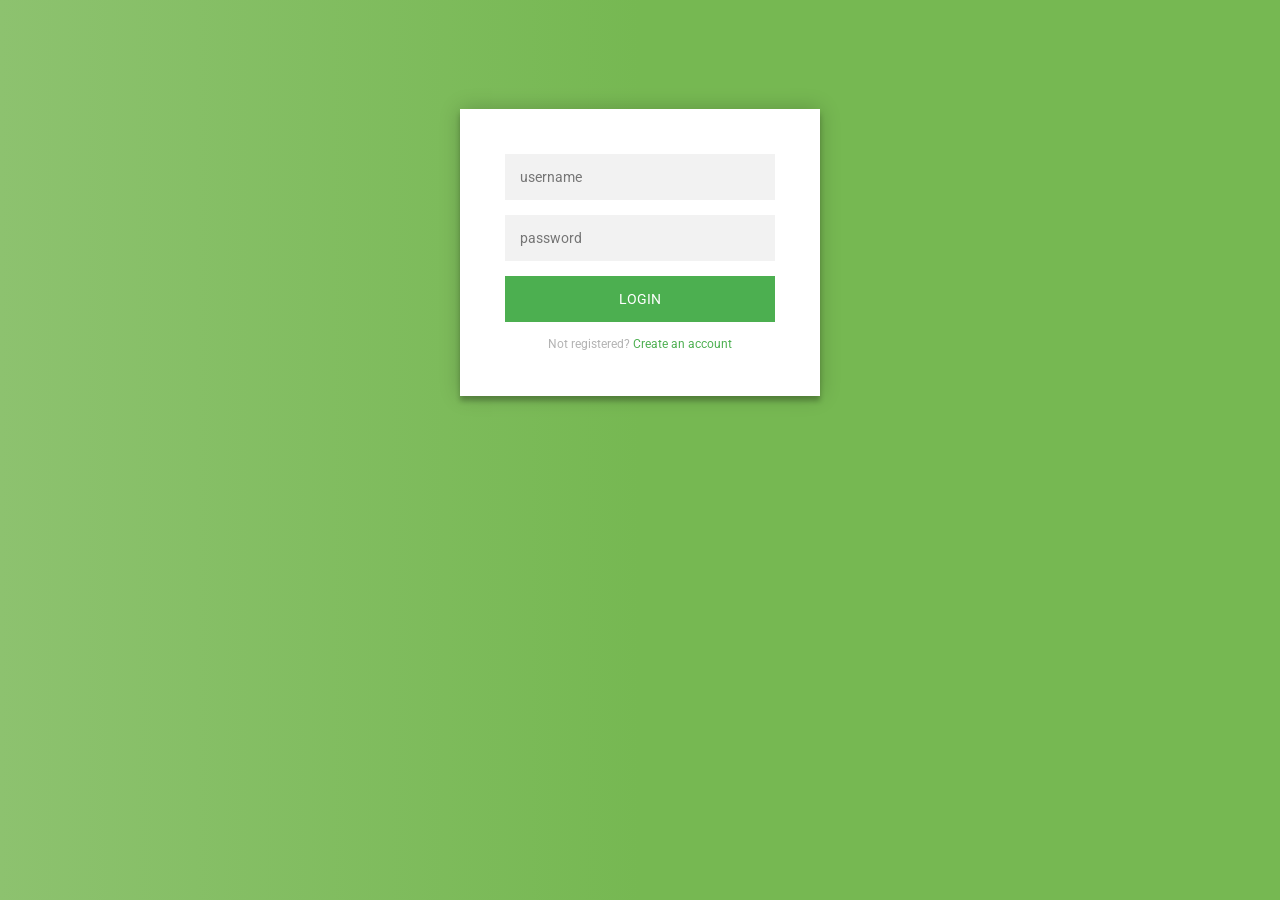
<file: home.html>
<!DOCTYPE html>
<html lang="en">
<head>
    <meta charset="UTF-8">
    <meta http-equiv="X-UA-Compatible" content="IE=edge">
    <meta name="viewport" content="width=device-width, initial-scale=1.0">
    <title>Document</title>
    <link rel="stylesheet" href="./style.css">
</head>
<body>
    <div class="login-page">
        <div class="form">
          <form class="register-form">
            <input type="text" placeholder="name"/>
            <input type="password" placeholder="password"/>
            <input type="text" placeholder="email address"/>
            <button>create</button>
            <p class="message">Already registered? <a href="#">Sign In</a></p>
          </form>
          <form class="login-form">
            <input type="text" placeholder="username"/>
            <input type="password" placeholder="password"/>
            <button formaction="./EstateAgency/index.html">login</button>
            <p class="message">Not registered? <a href="#">Create an account</a></p>
          </form>
        </div>
      </div>
      <script src="./index.js"></script>
</body>
</html>
</file>
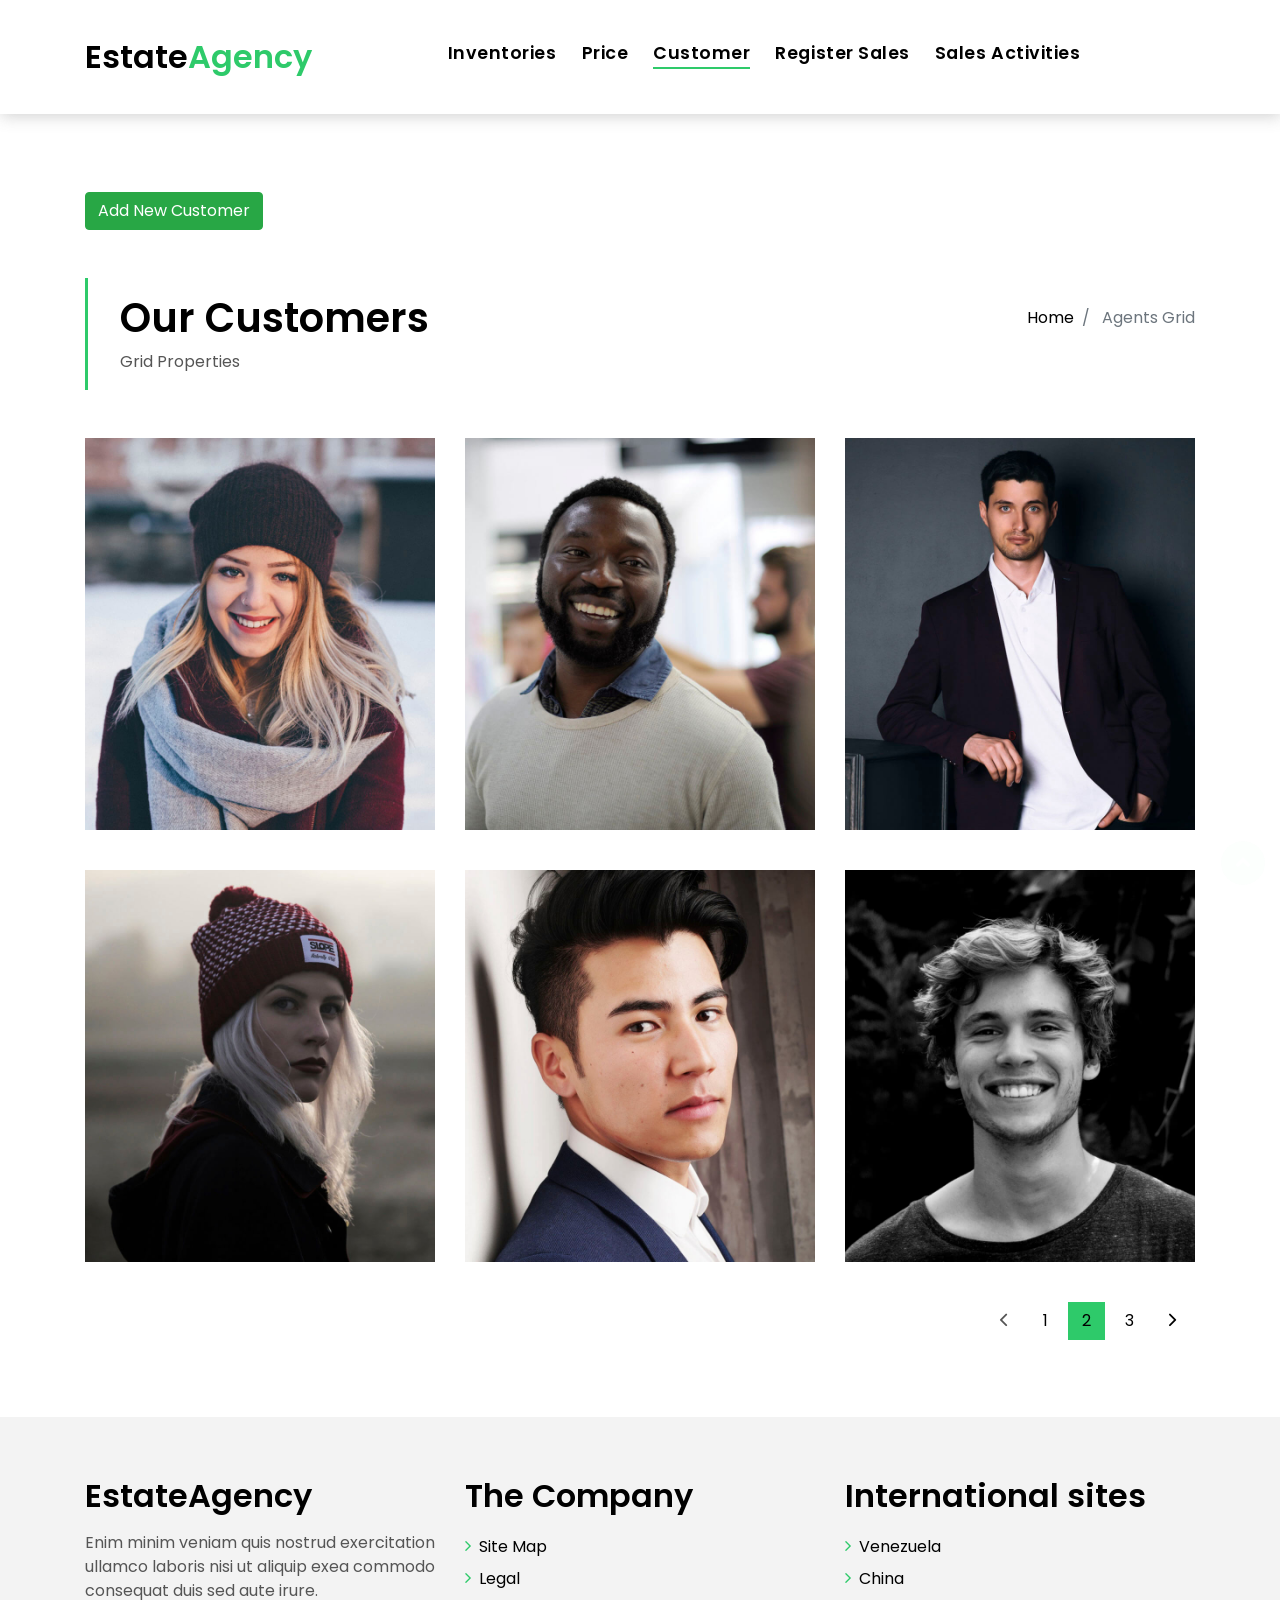
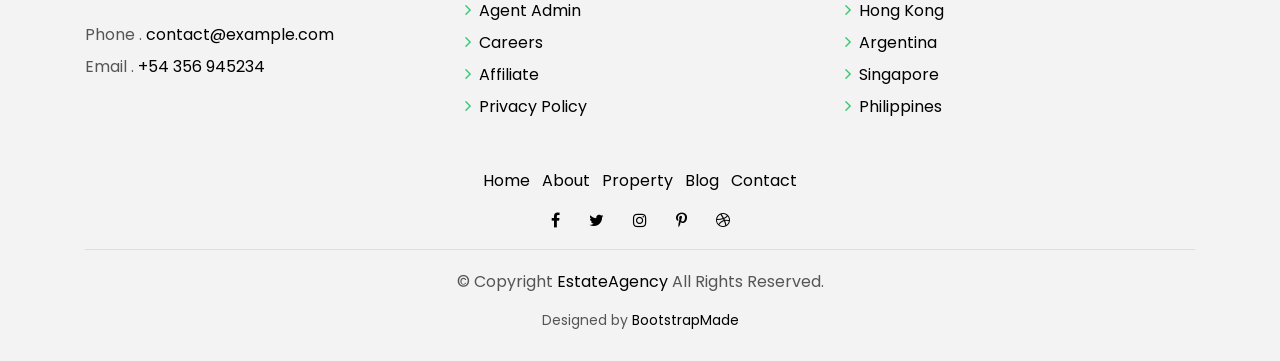
<file: EstateAgency/customers.html>
<!DOCTYPE html>
<html lang="en">

<head>
  <meta charset="utf-8">
  <title>EstateAgency Bootstrap Template</title>
  <meta content="width=device-width, initial-scale=1.0" name="viewport">
  <meta content="" name="keywords">
  <meta content="" name="description">

  <!-- Favicons -->
  <link href="img/favicon.png" rel="icon">
  <link href="img/apple-touch-icon.png" rel="apple-touch-icon">

  <!-- Google Fonts -->
  <link href="https://fonts.googleapis.com/css?family=Poppins:300,400,500,600,700" rel="stylesheet">

  <!-- Bootstrap CSS File -->
  <link href="lib/bootstrap/css/bootstrap.min.css" rel="stylesheet">

  <!-- Libraries CSS Files -->
  <link href="lib/font-awesome/css/font-awesome.min.css" rel="stylesheet">
  <link href="lib/animate/animate.min.css" rel="stylesheet">
  <link href="lib/ionicons/css/ionicons.min.css" rel="stylesheet">
  <link href="lib/owlcarousel/assets/owl.carousel.min.css" rel="stylesheet">

  <!-- Main Stylesheet File -->
  <link href="css/style.css" rel="stylesheet">

  <!-- =======================================================
    Theme Name: EstateAgency
    Theme URL: https://bootstrapmade.com/real-estate-agency-bootstrap-template/
    Author: BootstrapMade.com
    License: https://bootstrapmade.com/license/
  ======================================================= -->
</head>

<body>
 <!--/ Nav Start /-->
 <nav class="navbar navbar-default navbar-trans navbar-expand-lg fixed-top">
  <div class="container">
    <button class="navbar-toggler collapsed" type="button" data-toggle="collapse" data-target="#navbarDefault"
      aria-controls="navbarDefault" aria-expanded="false" aria-label="Toggle navigation">
      <span></span>
      <span></span>
      <span></span>
    </button>
    <a class="navbar-brand text-brand" href="index.html">Estate<span class="color-b">Agency</span></a>
    <button type="button" class="btn btn-link nav-search navbar-toggle-box-collapse d-md-none" data-toggle="collapse"
      data-target="#navbarTogglerDemo01" aria-expanded="false">
      <span class="fa fa-search" aria-hidden="true"></span>
    </button>
    <div class="navbar-collapse collapse justify-content-center" id="navbarDefault">
      <ul class="navbar-nav">
        <li class="nav-item">
          <a class="nav-link" href="index.html">Inventories</a>
        </li>
        <li class="nav-item">
          <a class="nav-link" href="price.html">Price</a>
        </li>
        <li class="nav-item">
          <a class="nav-link active" href="customers.html">Customer</a>
        </li>
        <li class="nav-item">
          <a class="nav-link" href="register.html">Register Sales</a>
        </li>
        <li class="nav-item">
          <a class="nav-link" href="activities.html">Sales Activities</a>
        </li>
      </ul>
    </div>
  </div>
</nav>
<!--/ Nav End /-->

  <!--/ Intro Single star /-->
  <section class="intro-single">
    <div class="container">
      <button type="button" class="btn btn-success mb-5">Add New Customer </button></br>
      <div class="row">
        <div class="col-md-12 col-lg-8">
          <div class="title-single-box">
            <h1 class="title-single">Our Customers</h1>
            <span class="color-text-a">Grid Properties</span>
          </div>
        </div>
        <div class="col-md-12 col-lg-4">
          <nav aria-label="breadcrumb" class="breadcrumb-box d-flex justify-content-lg-end">
            <ol class="breadcrumb">
              <li class="breadcrumb-item">
                <a href="#">Home</a>
              </li>
              <li class="breadcrumb-item active" aria-current="page">
                Agents Grid
              </li>
            </ol>
          </nav>
        </div>
      </div>
    </div>
  </section>
  <!--/ Intro Single End /-->

  <!--/ Agents Grid Star /-->
  <section class="agents-grid grid">
    <div class="container">
      <div class="row">
        <div class="col-md-4">
          <div class="card-box-d">
            <div class="card-img-d">
              <img src="img/agent-4.jpg" alt="" class="img-d img-fluid">
            </div>
            <div class="card-overlay card-overlay-hover">
              <div class="card-header-d">
                <div class="card-title-d align-self-center">
                  <h3 class="title-d">
                    <a href="#" class="link-two">Margaret Sotillo
                      <br> Escala</a>
                  </h3>
                </div>
              </div>
              <div class="card-body-d">
                <p class="content-d color-text-a">
                  Sed porttitor lectus nibh, Cras ultricies ligula sed magna dictum porta two.
                </p>
                <div class="info-agents color-a">
                  <p>
                    <strong>Phone: </strong> +54 356 945234
                  </p>
                  <p>
                    <strong>Email: </strong> agents@example.com
                  </p>
                  <button type="button" class="btn btn-primary">Edit</button>

                </div>
              </div>
              <div class="card-footer-d">
                <div class="socials-footer d-flex justify-content-center">
                  <ul class="list-inline">
                    <li class="list-inline-item">
                      <a href="#" class="link-one">
                        <i class="fa fa-facebook" aria-hidden="true"></i>
                      </a>
                    </li>
                    <li class="list-inline-item">
                      <a href="#" class="link-one">
                        <i class="fa fa-twitter" aria-hidden="true"></i>
                      </a>
                    </li>
                    <li class="list-inline-item">
                      <a href="#" class="link-one">
                        <i class="fa fa-instagram" aria-hidden="true"></i>
                      </a>
                    </li>
                    <li class="list-inline-item">
                      <a href="#" class="link-one">
                        <i class="fa fa-pinterest-p" aria-hidden="true"></i>
                      </a>
                    </li>
                    <li class="list-inline-item">
                      <a href="#" class="link-one">
                        <i class="fa fa-dribbble" aria-hidden="true"></i>
                      </a>
                    </li>
                  </ul>
                </div>
              </div>
            </div>
          </div>
        </div>
        <div class="col-md-4">
          <div class="card-box-d">
            <div class="card-img-d">
              <img src="img/agent-2.jpg" alt="" class="img-d img-fluid">
            </div>
            <div class="card-overlay card-overlay-hover">
              <div class="card-header-d">
                <div class="card-title-d align-self-center">
                  <h3 class="title-d">
                    <a href="#" class="link-two">Margaret Sotillo
                      <br> Escala</a>
                  </h3>
                </div>
              </div>
              <div class="card-body-d">
                <p class="content-d color-text-a">
                  Sed porttitor lectus nibh, Cras ultricies ligula sed magna dictum porta two.
                </p>
                <div class="info-agents color-a">
                  <p>
                    <strong>Phone: </strong> +54 356 945234
                  </p>
                  <p>
                    <strong>Email: </strong> agents@example.com
                  </p>
                  <button type="button" class="btn btn-primary">Edit</button>
                </div>
              </div>
              <div class="card-footer-d">
                <div class="socials-footer d-flex justify-content-center">
                  <ul class="list-inline">
                    <li class="list-inline-item">
                      <a href="#" class="link-one">
                        <i class="fa fa-facebook" aria-hidden="true"></i>
                      </a>
                    </li>
                    <li class="list-inline-item">
                      <a href="#" class="link-one">
                        <i class="fa fa-twitter" aria-hidden="true"></i>
                      </a>
                    </li>
                    <li class="list-inline-item">
                      <a href="#" class="link-one">
                        <i class="fa fa-instagram" aria-hidden="true"></i>
                      </a>
                    </li>
                    <li class="list-inline-item">
                      <a href="#" class="link-one">
                        <i class="fa fa-pinterest-p" aria-hidden="true"></i>
                      </a>
                    </li>
                    <li class="list-inline-item">
                      <a href="#" class="link-one">
                        <i class="fa fa-dribbble" aria-hidden="true"></i>
                      </a>
                    </li>
                  </ul>
                </div>
              </div>
            </div>
          </div>
        </div>
        <div class="col-md-4">
          <div class="card-box-d">
            <div class="card-img-d">
              <img src="img/agent-3.jpg" alt="" class="img-d img-fluid">
            </div>
            <div class="card-overlay card-overlay-hover">
              <div class="card-header-d">
                <div class="card-title-d align-self-center">
                  <h3 class="title-d">
                    <a href="#" class="link-two">Margaret Sotillo
                      <br> Escala</a>
                  </h3>
                </div>
              </div>
              <div class="card-body-d">
                <p class="content-d color-text-a">
                  Sed porttitor lectus nibh, Cras ultricies ligula sed magna dictum porta two.
                </p>
                <div class="info-agents color-a">
                  <p>
                    <strong>Phone: </strong> +54 356 945234
                  </p>
                  <p>
                    <strong>Email: </strong> agents@example.com
                  </p>
                  <button type="button" class="btn btn-primary">Edit</button>
                </div>
              </div>
              <div class="card-footer-d">
                <div class="socials-footer d-flex justify-content-center">
                  <ul class="list-inline">
                    <li class="list-inline-item">
                      <a href="#" class="link-one">
                        <i class="fa fa-facebook" aria-hidden="true"></i>
                      </a>
                    </li>
                    <li class="list-inline-item">
                      <a href="#" class="link-one">
                        <i class="fa fa-twitter" aria-hidden="true"></i>
                      </a>
                    </li>
                    <li class="list-inline-item">
                      <a href="#" class="link-one">
                        <i class="fa fa-instagram" aria-hidden="true"></i>
                      </a>
                    </li>
                    <li class="list-inline-item">
                      <a href="#" class="link-one">
                        <i class="fa fa-pinterest-p" aria-hidden="true"></i>
                      </a>
                    </li>
                    <li class="list-inline-item">
                      <a href="#" class="link-one">
                        <i class="fa fa-dribbble" aria-hidden="true"></i>
                      </a>
                    </li>
                  </ul>
                </div>
              </div>
            </div>
          </div>
        </div>
        <div class="col-md-4">
          <div class="card-box-d">
            <div class="card-img-d">
              <img src="img/agent-5.jpg" alt="" class="img-d img-fluid">
            </div>
            <div class="card-overlay card-overlay-hover">
              <div class="card-header-d">
                <div class="card-title-d align-self-center">
                  <h3 class="title-d">
                    <a href="#" class="link-two">Margaret Sotillo
                      <br> Escala</a>
                  </h3>
                </div>
              </div>
              <div class="card-body-d">
                <p class="content-d color-text-a">
                  Sed porttitor lectus nibh, Cras ultricies ligula sed magna dictum porta two.
                </p>
                <div class="info-agents color-a">
                  <p>
                    <strong>Phone: </strong> +54 356 945234
                  </p>
                  <p>
                    <strong>Email: </strong> agents@example.com
                  </p>
                  <button type="button" class="btn btn-primary">Edit</button>
                </div>
              </div>
              <div class="card-footer-d">
                <div class="socials-footer d-flex justify-content-center">
                  <ul class="list-inline">
                    <li class="list-inline-item">
                      <a href="#" class="link-one">
                        <i class="fa fa-facebook" aria-hidden="true"></i>
                      </a>
                    </li>
                    <li class="list-inline-item">
                      <a href="#" class="link-one">
                        <i class="fa fa-twitter" aria-hidden="true"></i>
                      </a>
                    </li>
                    <li class="list-inline-item">
                      <a href="#" class="link-one">
                        <i class="fa fa-instagram" aria-hidden="true"></i>
                      </a>
                    </li>
                    <li class="list-inline-item">
                      <a href="#" class="link-one">
                        <i class="fa fa-pinterest-p" aria-hidden="true"></i>
                      </a>
                    </li>
                    <li class="list-inline-item">
                      <a href="#" class="link-one">
                        <i class="fa fa-dribbble" aria-hidden="true"></i>
                      </a>
                    </li>
                  </ul>
                </div>
              </div>
            </div>
          </div>
        </div>
        <div class="col-md-4">
          <div class="card-box-d">
            <div class="card-img-d">
              <img src="img/agent-1.jpg" alt="" class="img-d img-fluid">
            </div>
            <div class="card-overlay card-overlay-hover">
              <div class="card-header-d">
                <div class="card-title-d align-self-center">
                  <h3 class="title-d">
                    <a href="#" class="link-two">Margaret Sotillo
                      <br> Escala</a>
                  </h3>
                </div>
              </div>
              <div class="card-body-d">
                <p class="content-d color-text-a">
                  Sed porttitor lectus nibh, Cras ultricies ligula sed magna dictum porta two.
                </p>
                <div class="info-agents color-a">
                  <p>
                    <strong>Phone: </strong> +54 356 945234
                  </p>
                  <p>
                    <strong>Email: </strong> agents@example.com
                  </p>
                  <button type="button" class="btn btn-primary">Edit</button>
                </div>
              </div>
              <div class="card-footer-d">
                <div class="socials-footer d-flex justify-content-center">
                  <ul class="list-inline">
                    <li class="list-inline-item">
                      <a href="#" class="link-one">
                        <i class="fa fa-facebook" aria-hidden="true"></i>
                      </a>
                    </li>
                    <li class="list-inline-item">
                      <a href="#" class="link-one">
                        <i class="fa fa-twitter" aria-hidden="true"></i>
                      </a>
                    </li>
                    <li class="list-inline-item">
                      <a href="#" class="link-one">
                        <i class="fa fa-instagram" aria-hidden="true"></i>
                      </a>
                    </li>
                    <li class="list-inline-item">
                      <a href="#" class="link-one">
                        <i class="fa fa-pinterest-p" aria-hidden="true"></i>
                      </a>
                    </li>
                    <li class="list-inline-item">
                      <a href="#" class="link-one">
                        <i class="fa fa-dribbble" aria-hidden="true"></i>
                      </a>
                    </li>
                  </ul>
                </div>
              </div>
            </div>
          </div>
        </div>
        <div class="col-md-4">
          <div class="card-box-d">
            <div class="card-img-d">
              <img src="img/agent-6.jpg" alt="" class="img-d img-fluid">
            </div>
            <div class="card-overlay card-overlay-hover">
              <div class="card-header-d">
                <div class="card-title-d align-self-center">
                  <h3 class="title-d">
                    <a href="#" class="link-two">Margaret Sotillo
                      <br> Escala</a>
                  </h3>
                </div>
              </div>
              <div class="card-body-d">
                <p class="content-d color-text-a">
                  Sed porttitor lectus nibh, Cras ultricies ligula sed magna dictum porta two.
                </p>
                <div class="info-agents color-a">
                  <p>
                    <strong>Phone: </strong> +54 356 945234
                  </p>
                  <p>
                    <strong>Email: </strong> agents@example.com
                  </p>
                  <button type="button" class="btn btn-primary">Edit</button>
                </div>
              </div>
              <div class="card-footer-d">
                <div class="socials-footer d-flex justify-content-center">
                  <ul class="list-inline">
                    <li class="list-inline-item">
                      <a href="#" class="link-one">
                        <i class="fa fa-facebook" aria-hidden="true"></i>
                      </a>
                    </li>
                    <li class="list-inline-item">
                      <a href="#" class="link-one">
                        <i class="fa fa-twitter" aria-hidden="true"></i>
                      </a>
                    </li>
                    <li class="list-inline-item">
                      <a href="#" class="link-one">
                        <i class="fa fa-instagram" aria-hidden="true"></i>
                      </a>
                    </li>
                    <li class="list-inline-item">
                      <a href="#" class="link-one">
                        <i class="fa fa-pinterest-p" aria-hidden="true"></i>
                      </a>
                    </li>
                    <li class="list-inline-item">
                      <a href="#" class="link-one">
                        <i class="fa fa-dribbble" aria-hidden="true"></i>
                      </a>
                    </li>
                  </ul>
                </div>
              </div>
            </div>
          </div>
        </div>
      </div>
      <div class="row">
        <div class="col-sm-12">
          <nav class="pagination-a">
            <ul class="pagination justify-content-end">
              <li class="page-item disabled">
                <a class="page-link" href="#" tabindex="-1">
                  <span class="ion-ios-arrow-back"></span>
                </a>
              </li>
              <li class="page-item">
                <a class="page-link" href="#">1</a>
              </li>
              <li class="page-item active">
                <a class="page-link" href="#">2</a>
              </li>
              <li class="page-item">
                <a class="page-link" href="#">3</a>
              </li>
              <li class="page-item next">
                <a class="page-link" href="#">
                  <span class="ion-ios-arrow-forward"></span>
                </a>
              </li>
            </ul>
          </nav>
        </div>
      </div>
    </div>
  </section>
  <!--/ Agents Grid End /-->

  <!--/ footer Star /-->
  <section class="section-footer">
    <div class="container">
      <div class="row">
        <div class="col-sm-12 col-md-4">
          <div class="widget-a">
            <div class="w-header-a">
              <h3 class="w-title-a text-brand">EstateAgency</h3>
            </div>
            <div class="w-body-a">
              <p class="w-text-a color-text-a">
                Enim minim veniam quis nostrud exercitation ullamco laboris nisi ut aliquip exea commodo consequat duis
                sed aute irure.
              </p>
            </div>
            <div class="w-footer-a">
              <ul class="list-unstyled">
                <li class="color-a">
                  <span class="color-text-a">Phone .</span> contact@example.com
                </li>
                <li class="color-a">
                  <span class="color-text-a">Email .</span> +54 356 945234
                </li>
              </ul>
            </div>
          </div>
        </div>
        <div class="col-sm-12 col-md-4 section-md-t3">
          <div class="widget-a">
            <div class="w-header-a">
              <h3 class="w-title-a text-brand">The Company</h3>
            </div>
            <div class="w-body-a">
              <div class="w-body-a">
                <ul class="list-unstyled">
                  <li class="item-list-a">
                    <i class="fa fa-angle-right"></i> <a href="#">Site Map</a>
                  </li>
                  <li class="item-list-a">
                    <i class="fa fa-angle-right"></i> <a href="#">Legal</a>
                  </li>
                  <li class="item-list-a">
                    <i class="fa fa-angle-right"></i> <a href="#">Agent Admin</a>
                  </li>
                  <li class="item-list-a">
                    <i class="fa fa-angle-right"></i> <a href="#">Careers</a>
                  </li>
                  <li class="item-list-a">
                    <i class="fa fa-angle-right"></i> <a href="#">Affiliate</a>
                  </li>
                  <li class="item-list-a">
                    <i class="fa fa-angle-right"></i> <a href="#">Privacy Policy</a>
                  </li>
                </ul>
              </div>
            </div>
          </div>
        </div>
        <div class="col-sm-12 col-md-4 section-md-t3">
          <div class="widget-a">
            <div class="w-header-a">
              <h3 class="w-title-a text-brand">International sites</h3>
            </div>
            <div class="w-body-a">
              <ul class="list-unstyled">
                <li class="item-list-a">
                  <i class="fa fa-angle-right"></i> <a href="#">Venezuela</a>
                </li>
                <li class="item-list-a">
                  <i class="fa fa-angle-right"></i> <a href="#">China</a>
                </li>
                <li class="item-list-a">
                  <i class="fa fa-angle-right"></i> <a href="#">Hong Kong</a>
                </li>
                <li class="item-list-a">
                  <i class="fa fa-angle-right"></i> <a href="#">Argentina</a>
                </li>
                <li class="item-list-a">
                  <i class="fa fa-angle-right"></i> <a href="#">Singapore</a>
                </li>
                <li class="item-list-a">
                  <i class="fa fa-angle-right"></i> <a href="#">Philippines</a>
                </li>
              </ul>
            </div>
          </div>
        </div>
      </div>
    </div>
  </section>
  <footer>
    <div class="container">
      <div class="row">
        <div class="col-md-12">
          <nav class="nav-footer">
            <ul class="list-inline">
              <li class="list-inline-item">
                <a href="#">Home</a>
              </li>
              <li class="list-inline-item">
                <a href="#">About</a>
              </li>
              <li class="list-inline-item">
                <a href="#">Property</a>
              </li>
              <li class="list-inline-item">
                <a href="#">Blog</a>
              </li>
              <li class="list-inline-item">
                <a href="#">Contact</a>
              </li>
            </ul>
          </nav>
          <div class="socials-a">
            <ul class="list-inline">
              <li class="list-inline-item">
                <a href="#">
                  <i class="fa fa-facebook" aria-hidden="true"></i>
                </a>
              </li>
              <li class="list-inline-item">
                <a href="#">
                  <i class="fa fa-twitter" aria-hidden="true"></i>
                </a>
              </li>
              <li class="list-inline-item">
                <a href="#">
                  <i class="fa fa-instagram" aria-hidden="true"></i>
                </a>
              </li>
              <li class="list-inline-item">
                <a href="#">
                  <i class="fa fa-pinterest-p" aria-hidden="true"></i>
                </a>
              </li>
              <li class="list-inline-item">
                <a href="#">
                  <i class="fa fa-dribbble" aria-hidden="true"></i>
                </a>
              </li>
            </ul>
          </div>
          <div class="copyright-footer">
            <p class="copyright color-text-a">
              &copy; Copyright
              <span class="color-a">EstateAgency</span> All Rights Reserved.
            </p>
          </div>
          <div class="credits">
            <!--
              All the links in the footer should remain intact.
              You can delete the links only if you purchased the pro version.
              Licensing information: https://bootstrapmade.com/license/
              Purchase the pro version with working PHP/AJAX contact form: https://bootstrapmade.com/buy/?theme=EstateAgency
            -->
            Designed by <a href="https://bootstrapmade.com/">BootstrapMade</a>
          </div>
        </div>
      </div>
    </div>
  </footer>
  <!--/ Footer End /-->

  <a href="#" class="back-to-top"><i class="fa fa-chevron-up"></i></a>
  <div id="preloader"></div>

  <!-- JavaScript Libraries -->
  <script src="lib/jquery/jquery.min.js"></script>
  <script src="lib/jquery/jquery-migrate.min.js"></script>
  <script src="lib/popper/popper.min.js"></script>
  <script src="lib/bootstrap/js/bootstrap.min.js"></script>
  <script src="lib/easing/easing.min.js"></script>
  <script src="lib/owlcarousel/owl.carousel.min.js"></script>
  <script src="lib/scrollreveal/scrollreveal.min.js"></script>
  <!-- Contact Form JavaScript File -->
  <script src="contactform/contactform.js"></script>

  <!-- Template Main Javascript File -->
  <script src="js/main.js"></script>

</body>

</html>
</file>
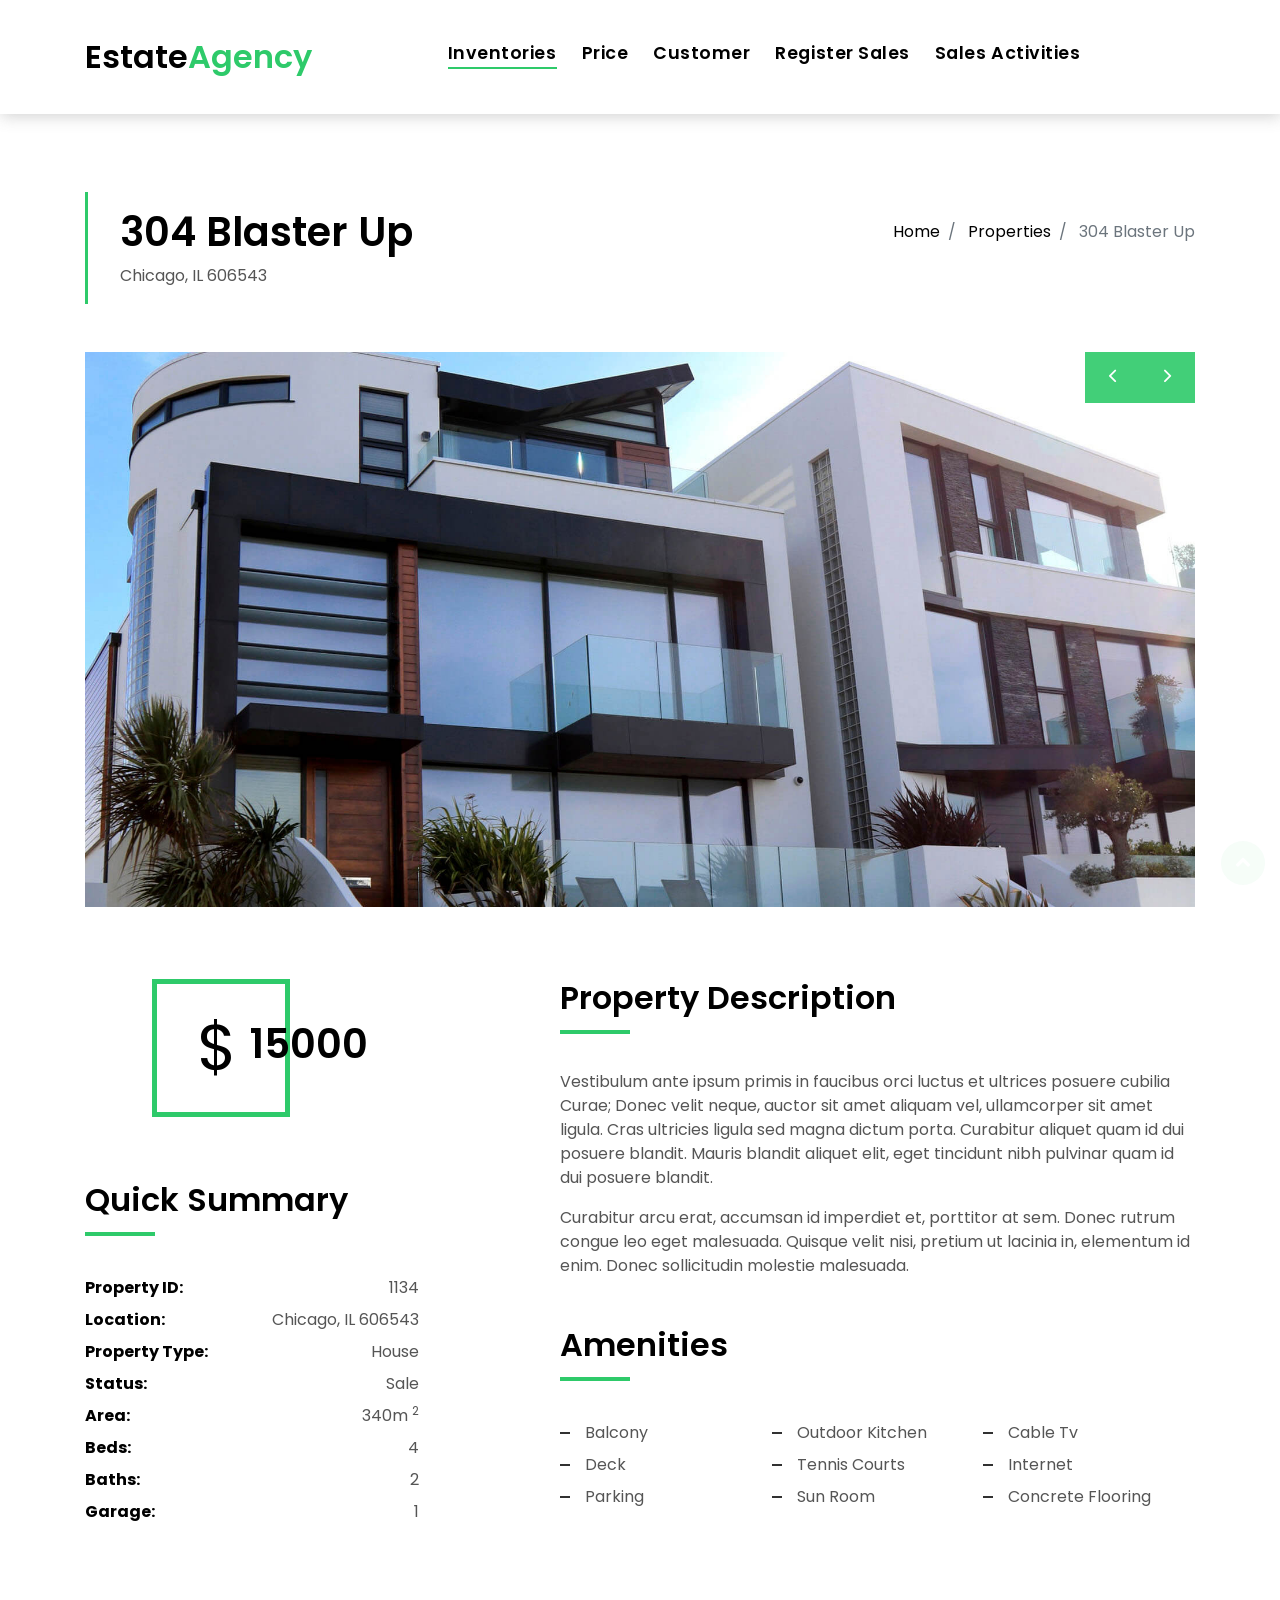
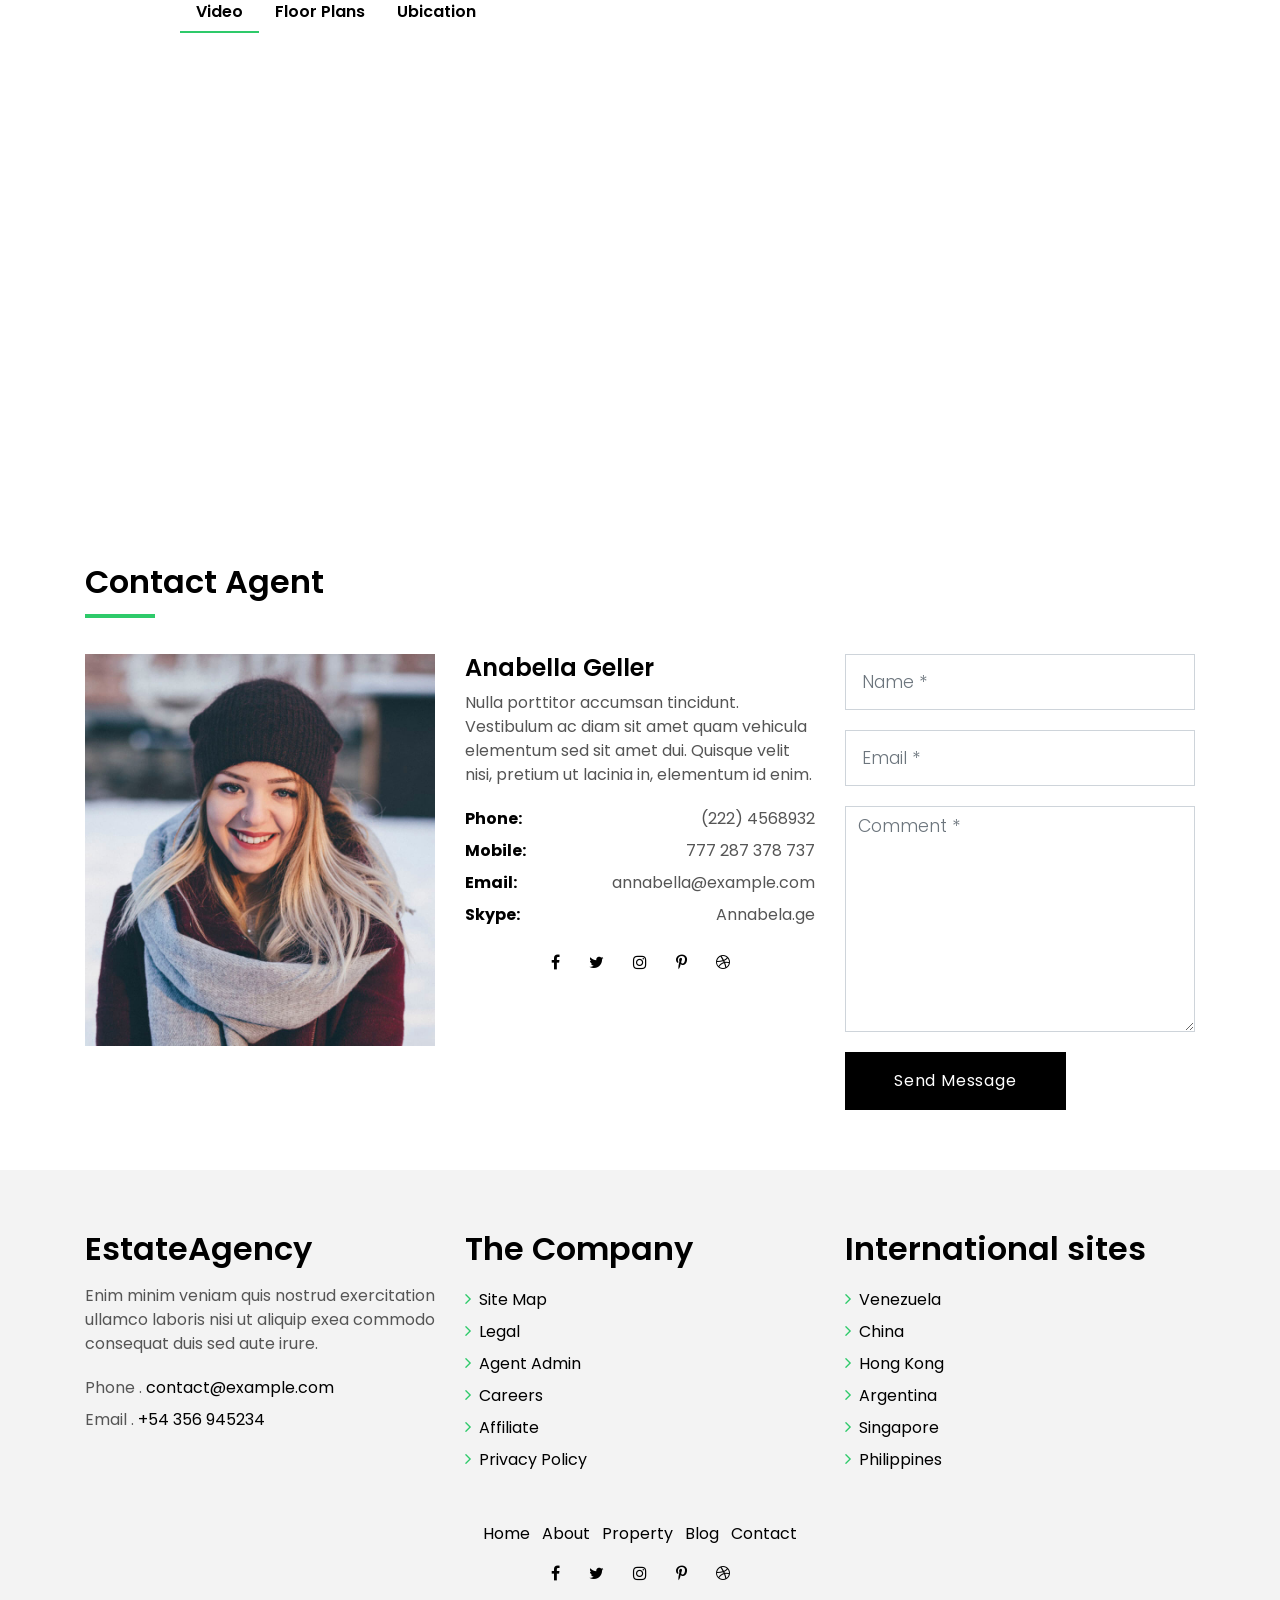
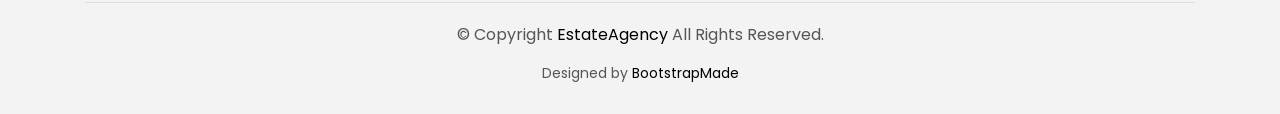
<file: EstateAgency/property-single.html>
<!DOCTYPE html>
<html lang="en">
<head>
  <meta charset="utf-8">
  <title>EstateAgency Bootstrap Template</title>
  <meta content="width=device-width, initial-scale=1.0" name="viewport">
  <meta content="" name="keywords">
  <meta content="" name="description">

  <!-- Favicons -->
  <link href="img/favicon.png" rel="icon">
  <link href="img/apple-touch-icon.png" rel="apple-touch-icon">

  <!-- Google Fonts -->
  <link href="https://fonts.googleapis.com/css?family=Poppins:300,400,500,600,700" rel="stylesheet">

  <!-- Bootstrap CSS File -->
  <link href="lib/bootstrap/css/bootstrap.min.css" rel="stylesheet">

  <!-- Libraries CSS Files -->
  <link href="lib/font-awesome/css/font-awesome.min.css" rel="stylesheet">
  <link href="lib/animate/animate.min.css" rel="stylesheet">
  <link href="lib/ionicons/css/ionicons.min.css" rel="stylesheet">
  <link href="lib/owlcarousel/assets/owl.carousel.min.css" rel="stylesheet">

  <!-- Main Stylesheet File -->
  <link href="css/style.css" rel="stylesheet">

  <!-- =======================================================
    Theme Name: EstateAgency
    Theme URL: https://bootstrapmade.com/real-estate-agency-bootstrap-template/
    Author: BootstrapMade.com
    License: https://bootstrapmade.com/license/
  ======================================================= -->
</head>

<body>

  <!--/ Nav Start /-->
  <nav class="navbar navbar-default navbar-trans navbar-expand-lg fixed-top">
    <div class="container">
      <button class="navbar-toggler collapsed" type="button" data-toggle="collapse" data-target="#navbarDefault"
        aria-controls="navbarDefault" aria-expanded="false" aria-label="Toggle navigation">
        <span></span>
        <span></span>
        <span></span>
      </button>
      <a class="navbar-brand text-brand" href="index.html">Estate<span class="color-b">Agency</span></a>
      <button type="button" class="btn btn-link nav-search navbar-toggle-box-collapse d-md-none" data-toggle="collapse"
        data-target="#navbarTogglerDemo01" aria-expanded="false">
        <span class="fa fa-search" aria-hidden="true"></span>
      </button>
      <div class="navbar-collapse collapse justify-content-center" id="navbarDefault">
        <ul class="navbar-nav">
          <li class="nav-item">
            <a class="nav-link active" href="index.html">Inventories</a>
          </li>
          <li class="nav-item">
            <a class="nav-link" href="about.html">Price</a>
          </li>
          <li class="nav-item">
            <a class="nav-link" href="customers.html">Customer</a>
          </li>
          <li class="nav-item">
            <a class="nav-link" href="about.html">Register Sales</a>
          </li>
          <li class="nav-item">
            <a class="nav-link" href="about.html">Sales Activities</a>
          </li>
        </ul>
      </div>
    </div>
  </nav>
  <!--/ Nav End /-->

  <!--/ Intro Single star /-->
  <section class="intro-single">
    <div class="container">
      <div class="row">
        <div class="col-md-12 col-lg-8">
          <div class="title-single-box">
            <h1 class="title-single">304 Blaster Up</h1>
            <span class="color-text-a">Chicago, IL 606543</span>
          </div>
        </div>
        <div class="col-md-12 col-lg-4">
          <nav aria-label="breadcrumb" class="breadcrumb-box d-flex justify-content-lg-end">
            <ol class="breadcrumb">
              <li class="breadcrumb-item">
                <a href="index.html">Home</a>
              </li>
              <li class="breadcrumb-item">
                <a href="property-grid.html">Properties</a>
              </li>
              <li class="breadcrumb-item active" aria-current="page">
                304 Blaster Up
              </li>
            </ol>
          </nav>
        </div>
      </div>
    </div>
  </section>
  <!--/ Intro Single End /-->

  <!--/ Property Single Star /-->
  <section class="property-single nav-arrow-b">
    <div class="container">
      <div class="row">
        <div class="col-sm-12">
          <div id="property-single-carousel" class="owl-carousel owl-arrow gallery-property">
            <div class="carousel-item-b">
              <img src="img/slide-2.jpg" alt="">
            </div>
            <div class="carousel-item-b">
              <img src="img/slide-3.jpg" alt="">
            </div>
            <div class="carousel-item-b">
              <img src="img/slide-1.jpg" alt="">
            </div>
          </div>
          <div class="row justify-content-between">
            <div class="col-md-5 col-lg-4">
              <div class="property-price d-flex justify-content-center foo">
                <div class="card-header-c d-flex">
                  <div class="card-box-ico">
                    <span class="ion-money">$</span>
                  </div>
                  <div class="card-title-c align-self-center">
                    <h5 class="title-c">15000</h5>
                  </div>
                </div>
              </div>
              <div class="property-summary">
                <div class="row">
                  <div class="col-sm-12">
                    <div class="title-box-d section-t4">
                      <h3 class="title-d">Quick Summary</h3>
                    </div>
                  </div>
                </div>
                <div class="summary-list">
                  <ul class="list">
                    <li class="d-flex justify-content-between">
                      <strong>Property ID:</strong>
                      <span>1134</span>
                    </li>
                    <li class="d-flex justify-content-between">
                      <strong>Location:</strong>
                      <span>Chicago, IL 606543</span>
                    </li>
                    <li class="d-flex justify-content-between">
                      <strong>Property Type:</strong>
                      <span>House</span>
                    </li>
                    <li class="d-flex justify-content-between">
                      <strong>Status:</strong>
                      <span>Sale</span>
                    </li>
                    <li class="d-flex justify-content-between">
                      <strong>Area:</strong>
                      <span>340m
                        <sup>2</sup>
                      </span>
                    </li>
                    <li class="d-flex justify-content-between">
                      <strong>Beds:</strong>
                      <span>4</span>
                    </li>
                    <li class="d-flex justify-content-between">
                      <strong>Baths:</strong>
                      <span>2</span>
                    </li>
                    <li class="d-flex justify-content-between">
                      <strong>Garage:</strong>
                      <span>1</span>
                    </li>
                  </ul>
                </div>
              </div>
            </div>
            <div class="col-md-7 col-lg-7 section-md-t3">
              <div class="row">
                <div class="col-sm-12">
                  <div class="title-box-d">
                    <h3 class="title-d">Property Description</h3>
                  </div>
                </div>
              </div>
              <div class="property-description">
                <p class="description color-text-a">
                  Vestibulum ante ipsum primis in faucibus orci luctus et ultrices posuere cubilia Curae; Donec velit
                  neque, auctor sit amet
                  aliquam vel, ullamcorper sit amet ligula. Cras ultricies ligula sed magna dictum porta.
                  Curabitur aliquet quam id dui posuere blandit. Mauris blandit aliquet elit, eget tincidunt
                  nibh pulvinar quam id dui posuere blandit.
                </p>
                <p class="description color-text-a no-margin">
                  Curabitur arcu erat, accumsan id imperdiet et, porttitor at sem. Donec rutrum congue leo eget
                  malesuada. Quisque velit nisi,
                  pretium ut lacinia in, elementum id enim. Donec sollicitudin molestie malesuada.
                </p>
              </div>
              <div class="row section-t3">
                <div class="col-sm-12">
                  <div class="title-box-d">
                    <h3 class="title-d">Amenities</h3>
                  </div>
                </div>
              </div>
              <div class="amenities-list color-text-a">
                <ul class="list-a no-margin">
                  <li>Balcony</li>
                  <li>Outdoor Kitchen</li>
                  <li>Cable Tv</li>
                  <li>Deck</li>
                  <li>Tennis Courts</li>
                  <li>Internet</li>
                  <li>Parking</li>
                  <li>Sun Room</li>
                  <li>Concrete Flooring</li>
                </ul>
              </div>
            </div>
          </div>
        </div>
        <div class="col-md-10 offset-md-1">
          <ul class="nav nav-pills-a nav-pills mb-3 section-t3" id="pills-tab" role="tablist">
            <li class="nav-item">
              <a class="nav-link active" id="pills-video-tab" data-toggle="pill" href="#pills-video" role="tab"
                aria-controls="pills-video" aria-selected="true">Video</a>
            </li>
            <li class="nav-item">
              <a class="nav-link" id="pills-plans-tab" data-toggle="pill" href="#pills-plans" role="tab" aria-controls="pills-plans"
                aria-selected="false">Floor Plans</a>
            </li>
            <li class="nav-item">
              <a class="nav-link" id="pills-map-tab" data-toggle="pill" href="#pills-map" role="tab" aria-controls="pills-map"
                aria-selected="false">Ubication</a>
            </li>
          </ul>
          <div class="tab-content" id="pills-tabContent">
            <div class="tab-pane fade show active" id="pills-video" role="tabpanel" aria-labelledby="pills-video-tab">
              <iframe src="https://player.vimeo.com/video/73221098" width="100%" height="460" frameborder="0"
                webkitallowfullscreen mozallowfullscreen allowfullscreen></iframe>
            </div>
            <div class="tab-pane fade" id="pills-plans" role="tabpanel" aria-labelledby="pills-plans-tab">
              <img src="img/plan2.jpg" alt="" class="img-fluid">
            </div>
            <div class="tab-pane fade" id="pills-map" role="tabpanel" aria-labelledby="pills-map-tab">
              <iframe src="https://www.google.com/maps/embed?pb=!1m18!1m12!1m3!1d3022.1422937950147!2d-73.98731968482413!3d40.75889497932681!2m3!1f0!2f0!3f0!3m2!1i1024!2i768!4f13.1!3m3!1m2!1s0x89c25855c6480299%3A0x55194ec5a1ae072e!2sTimes+Square!5e0!3m2!1ses-419!2sve!4v1510329142834"
                width="100%" height="460" frameborder="0" style="border:0" allowfullscreen></iframe>
            </div>
          </div>
        </div>
        <div class="col-md-12">
          <div class="row section-t3">
            <div class="col-sm-12">
              <div class="title-box-d">
                <h3 class="title-d">Contact Agent</h3>
              </div>
            </div>
          </div>
          <div class="row">
            <div class="col-md-6 col-lg-4">
              <img src="img/agent-4.jpg" alt="" class="img-fluid">
            </div>
            <div class="col-md-6 col-lg-4">
              <div class="property-agent">
                <h4 class="title-agent">Anabella Geller</h4>
                <p class="color-text-a">
                  Nulla porttitor accumsan tincidunt. Vestibulum ac diam sit amet quam vehicula elementum sed sit amet
                  dui. Quisque velit nisi,
                  pretium ut lacinia in, elementum id enim.
                </p>
                <ul class="list-unstyled">
                  <li class="d-flex justify-content-between">
                    <strong>Phone:</strong>
                    <span class="color-text-a">(222) 4568932</span>
                  </li>
                  <li class="d-flex justify-content-between">
                    <strong>Mobile:</strong>
                    <span class="color-text-a">777 287 378 737</span>
                  </li>
                  <li class="d-flex justify-content-between">
                    <strong>Email:</strong>
                    <span class="color-text-a">annabella@example.com</span>
                  </li>
                  <li class="d-flex justify-content-between">
                    <strong>Skype:</strong>
                    <span class="color-text-a">Annabela.ge</span>
                  </li>
                </ul>
                <div class="socials-a">
                  <ul class="list-inline">
                    <li class="list-inline-item">
                      <a href="#">
                        <i class="fa fa-facebook" aria-hidden="true"></i>
                      </a>
                    </li>
                    <li class="list-inline-item">
                      <a href="#">
                        <i class="fa fa-twitter" aria-hidden="true"></i>
                      </a>
                    </li>
                    <li class="list-inline-item">
                      <a href="#">
                        <i class="fa fa-instagram" aria-hidden="true"></i>
                      </a>
                    </li>
                    <li class="list-inline-item">
                      <a href="#">
                        <i class="fa fa-pinterest-p" aria-hidden="true"></i>
                      </a>
                    </li>
                    <li class="list-inline-item">
                      <a href="#">
                        <i class="fa fa-dribbble" aria-hidden="true"></i>
                      </a>
                    </li>
                  </ul>
                </div>
              </div>
            </div>
            <div class="col-md-12 col-lg-4">
              <div class="property-contact">
                <form class="form-a">
                  <div class="row">
                    <div class="col-md-12 mb-1">
                      <div class="form-group">
                        <input type="text" class="form-control form-control-lg form-control-a" id="inputName"
                          placeholder="Name *" required>
                      </div>
                    </div>
                    <div class="col-md-12 mb-1">
                      <div class="form-group">
                        <input type="email" class="form-control form-control-lg form-control-a" id="inputEmail1"
                          placeholder="Email *" required>
                      </div>
                    </div>
                    <div class="col-md-12 mb-1">
                      <div class="form-group">
                        <textarea id="textMessage" class="form-control" placeholder="Comment *" name="message" cols="45"
                          rows="8" required></textarea>
                      </div>
                    </div>
                    <div class="col-md-12">
                      <button type="submit" class="btn btn-a">Send Message</button>
                    </div>
                  </div>
                </form>
              </div>
            </div>
          </div>
        </div>
      </div>
    </div>
  </section>
  <!--/ Property Single End /-->

  <!--/ footer Star /-->
  <section class="section-footer">
    <div class="container">
      <div class="row">
        <div class="col-sm-12 col-md-4">
          <div class="widget-a">
            <div class="w-header-a">
              <h3 class="w-title-a text-brand">EstateAgency</h3>
            </div>
            <div class="w-body-a">
              <p class="w-text-a color-text-a">
                Enim minim veniam quis nostrud exercitation ullamco laboris nisi ut aliquip exea commodo consequat duis
                sed aute irure.
              </p>
            </div>
            <div class="w-footer-a">
              <ul class="list-unstyled">
                <li class="color-a">
                  <span class="color-text-a">Phone .</span> contact@example.com</li>
                <li class="color-a">
                  <span class="color-text-a">Email .</span> +54 356 945234</li>
              </ul>
            </div>
          </div>
        </div>
        <div class="col-sm-12 col-md-4 section-md-t3">
          <div class="widget-a">
            <div class="w-header-a">
              <h3 class="w-title-a text-brand">The Company</h3>
            </div>
            <div class="w-body-a">
              <div class="w-body-a">
                <ul class="list-unstyled">
                  <li class="item-list-a">
                    <i class="fa fa-angle-right"></i> <a href="#">Site Map</a>
                  </li>
                  <li class="item-list-a">
                    <i class="fa fa-angle-right"></i> <a href="#">Legal</a>
                  </li>
                  <li class="item-list-a">
                    <i class="fa fa-angle-right"></i> <a href="#">Agent Admin</a>
                  </li>
                  <li class="item-list-a">
                    <i class="fa fa-angle-right"></i> <a href="#">Careers</a>
                  </li>
                  <li class="item-list-a">
                    <i class="fa fa-angle-right"></i> <a href="#">Affiliate</a>
                  </li>
                  <li class="item-list-a">
                    <i class="fa fa-angle-right"></i> <a href="#">Privacy Policy</a>
                  </li>
                </ul>
              </div>
            </div>
          </div>
        </div>
        <div class="col-sm-12 col-md-4 section-md-t3">
          <div class="widget-a">
            <div class="w-header-a">
              <h3 class="w-title-a text-brand">International sites</h3>
            </div>
            <div class="w-body-a">
              <ul class="list-unstyled">
                <li class="item-list-a">
                  <i class="fa fa-angle-right"></i> <a href="#">Venezuela</a>
                </li>
                <li class="item-list-a">
                  <i class="fa fa-angle-right"></i> <a href="#">China</a>
                </li>
                <li class="item-list-a">
                  <i class="fa fa-angle-right"></i> <a href="#">Hong Kong</a>
                </li>
                <li class="item-list-a">
                  <i class="fa fa-angle-right"></i> <a href="#">Argentina</a>
                </li>
                <li class="item-list-a">
                  <i class="fa fa-angle-right"></i> <a href="#">Singapore</a>
                </li>
                <li class="item-list-a">
                  <i class="fa fa-angle-right"></i> <a href="#">Philippines</a>
                </li>
              </ul>
            </div>
          </div>
        </div>
      </div>
    </div>
  </section>
  <footer>
    <div class="container">
      <div class="row">
        <div class="col-md-12">
          <nav class="nav-footer">
            <ul class="list-inline">
              <li class="list-inline-item">
                <a href="#">Home</a>
              </li>
              <li class="list-inline-item">
                <a href="#">About</a>
              </li>
              <li class="list-inline-item">
                <a href="#">Property</a>
              </li>
              <li class="list-inline-item">
                <a href="#">Blog</a>
              </li>
              <li class="list-inline-item">
                <a href="#">Contact</a>
              </li>
            </ul>
          </nav>
          <div class="socials-a">
            <ul class="list-inline">
              <li class="list-inline-item">
                <a href="#">
                  <i class="fa fa-facebook" aria-hidden="true"></i>
                </a>
              </li>
              <li class="list-inline-item">
                <a href="#">
                  <i class="fa fa-twitter" aria-hidden="true"></i>
                </a>
              </li>
              <li class="list-inline-item">
                <a href="#">
                  <i class="fa fa-instagram" aria-hidden="true"></i>
                </a>
              </li>
              <li class="list-inline-item">
                <a href="#">
                  <i class="fa fa-pinterest-p" aria-hidden="true"></i>
                </a>
              </li>
              <li class="list-inline-item">
                <a href="#">
                  <i class="fa fa-dribbble" aria-hidden="true"></i>
                </a>
              </li>
            </ul>
          </div>
          <div class="copyright-footer">
            <p class="copyright color-text-a">
              &copy; Copyright
              <span class="color-a">EstateAgency</span> All Rights Reserved.
            </p>
          </div>
          <div class="credits">
            <!--
              All the links in the footer should remain intact.
              You can delete the links only if you purchased the pro version.
              Licensing information: https://bootstrapmade.com/license/
              Purchase the pro version with working PHP/AJAX contact form: https://bootstrapmade.com/buy/?theme=EstateAgency
            -->
            Designed by <a href="https://bootstrapmade.com/">BootstrapMade</a>
          </div>
        </div>
      </div>
    </div>
  </footer>
  <!--/ Footer End /-->

  <a href="#" class="back-to-top"><i class="fa fa-chevron-up"></i></a>
  <div id="preloader"></div>

  <!-- JavaScript Libraries -->
  <script src="lib/jquery/jquery.min.js"></script>
  <script src="lib/jquery/jquery-migrate.min.js"></script>
  <script src="lib/popper/popper.min.js"></script>
  <script src="lib/bootstrap/js/bootstrap.min.js"></script>
  <script src="lib/easing/easing.min.js"></script>
  <script src="lib/owlcarousel/owl.carousel.min.js"></script>
  <script src="lib/scrollreveal/scrollreveal.min.js"></script>
  <!-- Contact Form JavaScript File -->
  <script src="contactform/contactform.js"></script>

  <!-- Template Main Javascript File -->
  <script src="js/main.js"></script>

</body>
</html>
</file>
<file: style.css>
@import url(https://fonts.googleapis.com/css?family=Roboto:300);

.login-page {
  width: 360px;
  padding: 8% 0 0;
  margin: auto;
}

.form {
  position: relative;
  z-index: 1;
  background: #FFFFFF;
  max-width: 360px;
  margin: 0 auto 100px;
  padding: 45px;
  text-align: center;
  box-shadow: 0 0 20px 0 rgba(0, 0, 0, 0.2), 0 5px 5px 0 rgba(0, 0, 0, 0.24);
}

.form input {
  font-family: "Roboto", sans-serif;
  outline: 0;
  background: #f2f2f2;
  width: 100%;
  border: 0;
  margin: 0 0 15px;
  padding: 15px;
  box-sizing: border-box;
  font-size: 14px;
}

.form button {
  font-family: "Roboto", sans-serif;
  text-transform: uppercase;
  outline: 0;
  background: #4CAF50;
  width: 100%;
  border: 0;
  padding: 15px;
  color: #FFFFFF;
  font-size: 14px;
  -webkit-transition: all 0.3 ease;
  transition: all 0.3 ease;
  cursor: pointer;
}

.form button:hover,
.form button:active,
.form button:focus {
  background: #43A047;
}

.form .message {
  margin: 15px 0 0;
  color: #b3b3b3;
  font-size: 12px;
}

.form .message a {
  color: #4CAF50;
  text-decoration: none;
}

.form .register-form {
  display: none;
}

.container {
  position: relative;
  z-index: 1;
  max-width: 300px;
  margin: 0 auto;
}

.container:before,
.container:after {
  content: "";
  display: block;
  clear: both;
}

.container .info {
  margin: 50px auto;
  text-align: center;
}

.container .info h1 {
  margin: 0 0 15px;
  padding: 0;
  font-size: 36px;
  font-weight: 300;
  color: #1a1a1a;
}

.container .info span {
  color: #4d4d4d;
  font-size: 12px;
}

.container .info span a {
  color: #000000;
  text-decoration: none;
}

.container .info span .fa {
  color: #EF3B3A;
}

body {
  background: #76b852;
  /* fallback for old browsers */
  background: rgb(141, 194, 111);
  background: linear-gradient(90deg, rgba(141, 194, 111, 1) 0%, rgba(118, 184, 82, 1) 50%);
  font-family: "Roboto", sans-serif;
  -webkit-font-smoothing: antialiased;
  -moz-osx-font-smoothing: grayscale;
}
</file>
<file: EstateAgency/css/style.css>
/*
  Theme Name: EstateAgency
  Theme URL: https://bootstrapmade.com/real-estate-agency-bootstrap-template/
  Author: BootstrapMade.com
  License: https://bootstrapmade.com/license/
*/

/*======================================
//--//-->   STYLES GENERALES
======================================*/

body {
  font-family: 'Poppins', sans-serif;
  color: #555555;
}

h1,
h2,
h3,
h4,
h5,
h6 {
  color: #000000;
}

a {
  color: #000000;
  transition: all .5s ease;
}

a:hover {
  color: #2eca6a;
  text-decoration: none;
}

.link-two {
  color: #000000;
  transition: all .5s ease;
}

.link-two:hover {
  text-decoration: underline;
  color: #000000;
}

.link-one {
  color: #000000;
  transition: all .5s ease;
}

.link-one:hover {
  color: #000000;
  text-decoration: none;
}

.link-icon {
  color: #000000;
  font-weight: 500;
}

.link-icon span {
  font-size: 14px;
  padding-left: 4px;
  vertical-align: middle;
}

.link-a {
  color: #ffffff;
  text-decoration: none;
}

.link-a:hover {
  color: #ffffff;
  text-decoration: none;
}

.link-a span {
  font-size: 18px;
  vertical-align: middle;
  margin-left: 5px;
}

.text-brand {
  color: #000000;
  font-size: 2rem;
  font-weight: 600;
}

.color-a {
  color: #000000;
}

.color-b {
  color: #2eca6a;
}

.color-d {
  color: #adadad;
}

.color-text-a {
  color: #555555;
}

.no-margin {
  margin: 0;
}

/*------/ Nav Pills  /------*/

.nav-pills-a.nav-pills .nav-link {
  color: #000000;
  position: relative;
  font-weight: 600;
}

.nav-pills-a.nav-pills .nav-link.active {
  background-color: transparent;
}

.nav-pills-a.nav-pills .nav-link.active:after {
  content: '';
  position: absolute;
  left: 0;
  bottom: -1px;
  width: 100%;
  height: 2px;
  background-color: #2eca6a;
  z-index: 2;
}

/*------/ Bg Image /------*/

.bg-image {
  background-repeat: no-repeat;
  background-attachment: fixed;
  background-size: cover;
  background-position: center center;
}

/*------/ List a /------*/

.list-a {
  display: inline-block;
  line-height: 2;
  padding: 0;
  list-style: none;
}

.list-a li {
  position: relative;
  width: 50%;
  float: left;
  padding-left: 25px;
  padding-right: 5px;
}

.list-a li:before {
  content: '';
  width: 10px;
  height: 2px;
  position: absolute;
  background-color: #313131;
  top: 15px;
  left: 0;
}

/*------/ Pagination-a /------*/

.pagination-a .pagination .page-link {
  margin: 0 .2rem;
  border-color: transparent;
  padding: .5rem .8rem;
  color: #000000;
}

.pagination-a .pagination .page-link:hover,
.pagination-a .pagination .page-link:active,
.pagination-a .pagination .page-link:focus {
  background-color: #2eca6a;
}

.pagination-a .pagination .page-link span {
  font-size: 1.2rem;
}

.pagination-a .pagination .next .page-link {
  padding: .4rem .9rem;
}

.pagination-a .pagination .page-item:last-child .page-link {
  border-top-right-radius: 0;
  border-bottom-right-radius: 0;
}

.pagination-a .pagination .page-item:first-child .page-link {
  border-top-left-radius: 0;
  border-bottom-left-radius: 0;
}

.pagination-a .pagination .page-item.disabled .page-link {
  padding: .4rem .9rem;
  color: #555555;
}

.pagination-a .pagination .page-item.active .page-link {
  background-color: #2eca6a;
}

.a {
  color: #2eca6a;
  font-size: 1.3rem;
}

/*------/ Icon Box /------*/

.icon-box .icon-box-icon {
  display: table-cell;
  vertical-align: top;
  font-size: 36px;
  color: #000000;
  width: 50px;
  padding-top: 8px;
}

.icon-box .icon-box-content {
  padding-top: 18px;
}

/*------/ Space Padding /------*/

.section-t8 {
  padding-top: 8rem;
}

.section-t4 {
  padding-top: 4rem;
}

.section-t3 {
  padding-top: 3rem;
}

.section-b2 {
  padding-bottom: 2rem;
}

.section-tb85 {
  padding: 8rem 0 5rem 0;
}

/*------/ Title /------*/

.title-wrap {
  padding-bottom: 4rem;
}

.title-a {
  font-size: 2.6rem;
  font-weight: 600;
}

.title-link {
  font-size: 1.2rem;
  font-weight: 300;
  padding-top: 1.2rem;
}

.title-link a {
  color: #313131;
}

.title-link span {
  font-size: 20px;
  padding-left: 4px;
  vertical-align: middle;
}

.title-box-d {
  padding-bottom: 1.8rem;
  margin-bottom: 1rem;
  position: relative;
}

.title-box-d .title-d {
  font-weight: 600;
  font-size: 2rem;
}

.title-box-d .title-d:after {
  content: '';
  position: absolute;
  width: 70px;
  height: 4px;
  background-color: #2eca6a;
  bottom: 20px;
  left: 0;
}

/*------/ Display Table & Table Cell /------*/

.display-table {
  width: 100%;
  height: 100%;
  display: table;
}

.table-cell {
  display: table-cell;
  vertical-align: middle;
}

/*------/ Ul Resect /------*/

.ul-resect ul,
.list-a ul,
.box-comments ul {
  list-style: none;
  padding-left: 0;
  margin-bottom: 0;
}

/*------/ Overlay /------*/

.overlay-a {
  background: linear-gradient(to bottom, rgba(0, 0, 0, 0) 0%, rgba(0, 0, 0, 0.2) 27%, rgba(0, 0, 0, 0.65) 90%);
}

.overlay {
  position: absolute;
  top: 0;
  left: 0px;
  padding: 0;
  height: 100%;
  width: 100%;
}

/*------/ Owl carousel /------*/

.owl-theme .owl-dots {
  text-align: center;
  margin-top: 18px;
}

.owl-theme .owl-dots .owl-dot {
  display: inline-block;
}

.owl-theme .owl-dots .owl-dot span {
  width: 16px;
  height: 9px;
  margin: 5px 5px;
  background: #000000;
  border: 0px solid #000000;
  display: block;
  transition: all 0.6s ease-in-out;
  cursor: pointer;
  border-radius: 0px;
}

.owl-theme .owl-dots .owl-dot:hover span {
  background-color: #2eca6a;
}

.owl-theme .owl-dots .owl-dot.active span {
  background-color: #2eca6a;
  width: 35px;
}

.owl-arrow .owl-nav {
  position: absolute;
  top: 0;
  right: 0;
  font-size: 1.8rem;
}

.owl-arrow .owl-nav .owl-prev,
.owl-arrow .owl-nav .owl-next {
  display: inline-block;
  transition: all 0.6s ease-in-out;
  color: #000000;
}

.owl-arrow .owl-nav .owl-prev.disabled,
.owl-arrow .owl-nav .owl-next.disabled {
  transition: all 0.6s ease-in-out;
  color: #adadad;
}

.owl-arrow .owl-nav .owl-next {
  margin-left: 15px;
}

.nav-arrow-a .owl-arrow .owl-nav {
  font-size: 1.8rem;
  margin-top: -110px;
}

.nav-arrow-a .owl-arrow .owl-nav .owl-next {
  margin-left: 15px;
}

.nav-arrow-b .owl-arrow .owl-nav {
  position: absolute;
  top: 0;
  right: 0;
  font-size: 1.2rem;
}

.nav-arrow-b .owl-arrow .owl-nav .owl-prev,
.nav-arrow-b .owl-arrow .owl-nav .owl-next {
  padding: .7rem 1.5rem !important;
  display: inline-block;
  transition: all 0.6s ease-in-out;
  color: #ffffff;
  background-color: #2eca6a;
  opacity: .9;
}

.nav-arrow-b .owl-arrow .owl-nav .owl-prev.disabled,
.nav-arrow-b .owl-arrow .owl-nav .owl-next.disabled {
  transition: all 0.6s ease-in-out;
  color: #ffffff;
}

.nav-arrow-b .owl-arrow .owl-nav .owl-prev:hover,
.nav-arrow-b .owl-arrow .owl-nav .owl-next:hover {
  background-color: #26a356;
}

.nav-arrow-b .owl-arrow .owl-nav .owl-next {
  margin-left: 0px;
}

/*------/ Socials /------*/

.socials-a .list-inline-item:not(:last-child) {
  margin-right: 25px;
}

/* Back to top button */

.back-to-top {
  position: fixed;
  display: none;
  background: #2eca6a;
  color: #fff;
  width: 44px;
  height: 44px;
  text-align: center;
  line-height: 1;
  font-size: 16px;
  border-radius: 50%;
  right: 15px;
  bottom: 15px;
  transition: background 0.5s;
  z-index: 11;
}

.back-to-top i {
  padding-top: 12px;
  color: #fff;
}

/* Prelaoder */

#preloader {
  position: fixed;
  top: 0;
  left: 0;
  right: 0;
  bottom: 0;
  z-index: 9999;
  overflow: hidden;
  background: #fff;
}

#preloader:before {
  content: "";
  position: fixed;
  top: calc(50% - 30px);
  left: calc(50% - 30px);
  border: 6px solid #f2f2f2;
  border-top: 6px solid #2eca6a;
  border-radius: 50%;
  width: 60px;
  height: 60px;
  -webkit-animation: animate-preloader 1s linear infinite;
  animation: animate-preloader 1s linear infinite;
}

@-webkit-keyframes animate-preloader {
  0% {
    -webkit-transform: rotate(0deg);
    transform: rotate(0deg);
  }

  100% {
    -webkit-transform: rotate(360deg);
    transform: rotate(360deg);
  }
}

@keyframes animate-preloader {
  0% {
    -webkit-transform: rotate(0deg);
    transform: rotate(0deg);
  }

  100% {
    -webkit-transform: rotate(360deg);
    transform: rotate(360deg);
  }
}

/*======================================
//--//-->   NAVBAR
======================================*/

.navbar-default {
  transition: all .5s ease-in-out;
  background-color: #ffffff;
  padding-top: 28px;
  padding-bottom: 28px;
  -webkit-backface-visibility: hidden;
  backface-visibility: hidden;
  box-shadow: 1px 2px 15px rgba(100, 100, 100, 0.3);
}

.navbar-default .nav-search {
  color: #000000;
  font-size: 1.5rem;
}

.navbar-default.navbar-reduce {
  box-shadow: 1px 2px 15px rgba(100, 100, 100, 0.3);
}

.navbar-default.navbar-trans,
.navbar-default.navbar-reduce {
  -webkit-backface-visibility: hidden;
  backface-visibility: hidden;
}

.navbar-default.navbar-trans .nav-item,
.navbar-default.navbar-reduce .nav-item {
  position: relative;
  padding-right: 10px;
  padding-bottom: 8px;
  margin-left: 0;
}

.navbar-default.navbar-trans .nav-link,
.navbar-default.navbar-reduce .nav-link {
  font-size: 1.1rem;
  color: #000000;
  font-weight: 600;
  letter-spacing: 0.030em;
  transition: all 0.1s ease-in-out;
  position: relative;
  padding-left: 0;
  padding-right: 0;
}

.navbar-default.navbar-trans .nav-link:before,
.navbar-default.navbar-reduce .nav-link:before {
  content: '';
  position: absolute;
  bottom: 5px;
  left: 0;
  width: 100%;
  height: 2px;
  z-index: 0;
  background-color: #2eca6a;
  -webkit-transform: scaleX(0);
  transform: scaleX(0);
  -webkit-transform-origin: right;
  transform-origin: right;
  transition: opacity .2s ease-out 0.3s, -webkit-transform .2s ease-out;
  transition: transform .2s ease-out, opacity .2s ease-out 0.3s;
  transition: transform .2s ease-out, opacity .2s ease-out 0.3s, -webkit-transform .2s ease-out;
}

.navbar-default.navbar-trans .nav-link:hover,
.navbar-default.navbar-reduce .nav-link:hover {
  color: #000000;
}

.navbar-default.navbar-trans .nav-link:hover:before,
.navbar-default.navbar-reduce .nav-link:hover:before {
  -webkit-transform: scaleX(1);
  transform: scaleX(1);
  -webkit-transform-origin: left;
  transform-origin: left;
}

.navbar-default.navbar-trans .show > .nav-link:before,
.navbar-default.navbar-trans .active > .nav-link:before,
.navbar-default.navbar-trans .nav-link.show:before,
.navbar-default.navbar-trans .nav-link.active:before,
.navbar-default.navbar-reduce .show > .nav-link:before,
.navbar-default.navbar-reduce .active > .nav-link:before,
.navbar-default.navbar-reduce .nav-link.show:before,
.navbar-default.navbar-reduce .nav-link.active:before {
  -webkit-transform: scaleX(1);
  transform: scaleX(1);
}

.navbar-default.navbar-trans .nav-link:before {
  background-color: #2eca6a;
}

.navbar-default.navbar-trans .nav-link:hover {
  color: #000000;
}

.navbar-default.navbar-trans .show > .nav-link,
.navbar-default.navbar-trans .active > .nav-link,
.navbar-default.navbar-trans .nav-link.show,
.navbar-default.navbar-trans .nav-link.active {
  color: #000000;
}

.navbar-default.navbar-reduce {
  transition: all .5s ease-in-out;
  padding-top: 19px;
  padding-bottom: 19px;
}

.navbar-default.navbar-reduce .nav-link {
  color: #000000;
}

.navbar-default.navbar-reduce .nav-link:before {
  background-color: #2eca6a;
}

.navbar-default.navbar-reduce .nav-link:hover {
  color: #000000;
}

.navbar-default.navbar-reduce .show > .nav-link,
.navbar-default.navbar-reduce .active > .nav-link,
.navbar-default.navbar-reduce .nav-link.show,
.navbar-default.navbar-reduce .nav-link.active {
  color: #000000;
}

.navbar-default.navbar-reduce .navbar-brand {
  color: #000000;
}

.navbar-default .dropdown .dropdown-menu {
  border-top: 0;
  border-left: 4px solid #2eca6a;
  border-right: 0;
  border-bottom: 0;
  -webkit-transform: translate3d(0px, -40px, 0px);
  transform: translate3d(0px, -40px, 0px);
  opacity: 0;
  filter: alpha(opacity=0);
  visibility: hidden;
  transition: all 0.5s cubic-bezier(0.3, 0.65, 0.355, 1) 0s, opacity 0.31s ease 0s, height 0s linear 0.36s;
  margin: 0;
  border-radius: 0;
  padding: 12px 0;
}

.navbar-default .dropdown .dropdown-menu .dropdown-item {
  padding: 12px 18px;
  transition: all 500ms ease;
  font-weight: 600;
  min-width: 220px;
}

.navbar-default .dropdown .dropdown-menu .dropdown-item:hover {
  background-color: #ffffff;
  color: #2eca6a;
  transition: all 500ms ease;
}

.navbar-default .dropdown .dropdown-menu .dropdown-item.active {
  background-color: #ffffff;
  color: #2eca6a;
}

.navbar-default .dropdown:hover .dropdown-menu {
  -webkit-transform: translate3d(0px, 0px, 0px);
  transform: translate3d(0px, 0px, 0px);
  visibility: visible;
  opacity: 1;
  filter: alpha(opacity=1);
}

/*------/ Hamburger Navbar /------*/

.navbar-toggler {
  position: relative;
}

.navbar-toggler:focus,
.navbar-toggler:active {
  outline: 0;
}

.navbar-toggler span {
  display: block;
  background-color: #000000;
  height: 3px;
  width: 25px;
  margin-top: 4px;
  margin-bottom: 4px;
  -webkit-transform: rotate(0deg);
  transform: rotate(0deg);
  left: 0;
  opacity: 1;
}

.navbar-toggler span:nth-child(1),
.navbar-toggler span:nth-child(3) {
  transition: -webkit-transform .35s ease-in-out;
  transition: transform .35s ease-in-out;
  transition: transform .35s ease-in-out, -webkit-transform .35s ease-in-out;
}

.navbar-toggler:not(.collapsed) span:nth-child(1) {
  position: absolute;
  left: 12px;
  top: 10px;
  -webkit-transform: rotate(135deg);
  transform: rotate(135deg);
  opacity: 0.9;
}

.navbar-toggler:not(.collapsed) span:nth-child(2) {
  height: 12px;
  visibility: hidden;
  background-color: transparent;
}

.navbar-toggler:not(.collapsed) span:nth-child(3) {
  position: absolute;
  left: 12px;
  top: 10px;
  -webkit-transform: rotate(-135deg);
  transform: rotate(-135deg);
  opacity: 0.9;
}

/*======================================
//--//-->   BOX COLAPSE
======================================*/

.box-collapse {
  position: fixed;
  top: 0;
  bottom: 0;
  right: 0;
  width: 100%;
  z-index: 1040;
  background-color: #ffffff;
  -webkit-transform: translateX(100%);
  transform: translateX(100%);
  transition: all 0.6s ease;
}

.box-collapse .title-box-d {
  top: 30px;
  left: 60px;
  opacity: 0;
  transition: all 1s ease;
  transition-delay: .3s;
}

.box-collapse-wrap {
  opacity: 0;
  position: absolute;
  left: 0;
  top: 6.5rem;
  bottom: 5rem;
  padding-left: 10%;
  padding-right: 10%;
  overflow-x: hidden;
  overflow-y: auto;
  margin: 0;
  -webkit-transform: translateY(3rem);
  transform: translateY(3rem);
  transition: opacity 0.5s 0.5s ease, -webkit-transform 0.5s 0.5s ease;
  transition: transform 0.5s 0.5s ease, opacity 0.5s 0.5s ease;
  transition: transform 0.5s 0.5s ease, opacity 0.5s 0.5s ease, -webkit-transform 0.5s 0.5s ease;
}

.box-collapse-open .click-closed {
  visibility: visible;
}

.box-collapse-open .box-collapse {
  -webkit-transform: translateX(0);
  transform: translateX(0);
  box-shadow: 0 0 65px rgba(0, 0, 0, 0.07);
  opacity: 1;
}

.box-collapse-open .box-collapse .title-box-d {
  -webkit-transform: translate(0);
  transform: translate(0);
  opacity: 1;
}

.box-collapse-open .box-collapse-wrap {
  -webkit-transform: translate(0);
  transform: translate(0);
  opacity: 1;
}

.box-collapse-closed .box-collapse {
  opacity: .7;
  transition-delay: 0s;
}

.box-collapse-closed .box-collapse .title-box-d {
  opacity: 0;
  transition-delay: 0s;
}

.box-collapse-closed .box-collapse .form-a {
  opacity: 0;
  transition-delay: 0s;
}

.click-closed {
  position: fixed;
  top: 0;
  left: 0;
  width: 100%;
  height: 100%;
  visibility: hidden;
  z-index: 1035;
  background-color: #000000;
  opacity: .4;
}

.close-box-collapse {
  position: absolute;
  z-index: 1050;
  top: 2rem;
  font-size: 3.5rem;
  line-height: 1;
  color: #000000;
  cursor: pointer;
  transition: all 0.3s ease;
}

.right-boxed {
  right: 4.2857rem;
}

/*======================================
//--//-->   INTRO
======================================*/

.intro {
  height: 100vh;
  position: relative;
  color: #ffffff;
}

.intro .owl-theme .owl-dots {
  position: absolute;
  bottom: 70px;
  right: 50px;
}

.intro .owl-theme .owl-dots .owl-dot span {
  background: #ffffff;
  border: 0px solid #ffffff;
}

.intro .owl-theme .owl-dots .owl-dot:hover span {
  background-color: #2eca6a;
}

.intro .owl-theme .owl-dots .owl-dot.active span {
  background-color: #2eca6a;
}

.intro .intro-item {
  padding-top: 2rem;
}

.intro .carousel-item-a {
  position: relative;
  height: 100vh;
}

.intro .carousel-item-a.bg-image {
  background-attachment: scroll;
}

.intro .intro-content {
  position: absolute;
}

.intro .intro-body {
  padding-left: 1rem;
}

.intro .intro-body .price-a {
  color: #ffffff;
  padding: 1rem 1.5rem;
  border: 2px solid #2eca6a;
  border-radius: 50px;
  text-transform: uppercase;
  letter-spacing: 0.030em;
}

.intro .spacial {
  -webkit-animation-delay: .2s;
  animation-delay: .2s;
  color: #ffffff;
}

.intro .intro-title-top {
  -webkit-animation-delay: .6s;
  animation-delay: .6s;
  margin-bottom: 1rem;
  font-size: .9rem;
  color: #ffffff;
  letter-spacing: .05em;
}

.intro .intro-title {
  transition-duration: 9s !important;
  color: #ffffff;
  font-weight: 700;
  font-size: 2.8rem;
  text-transform: uppercase;
}

.intro .intro-subtitle {
  font-size: 1.5rem;
  font-weight: 300;
}

.intro .intro-subtitle.intro-price {
  padding-top: 1rem;
  font-size: 1.2rem;
}

/*------/ Intro Single /------*/

.intro-single {
  padding: 12rem 0 3rem;
}

.intro-single .title-single-box {
  padding: 1rem 0 1rem 2rem;
}

.intro-single .title-single-box {
  border-left: 3px solid #2eca6a;
}

.intro-single .title-single-box .title-single {
  font-weight: 600;
  font-size: 2.2rem;
}

.intro-single .breadcrumb-box {
  padding: 1rem 0 0 .5rem;
}

.intro-single .breadcrumb {
  background-color: transparent;
  padding-right: 0;
  padding-left: 0;
}

/*======================================
//--//-->   CARD GENERAL
======================================*/

.card-box-a,
.card-box-b,
.card-box-d {
  position: relative;
  overflow: hidden;
  -webkit-backface-visibility: hidden;
  backface-visibility: hidden;
}

.card-box-a .img-a,
.card-box-a .img-b,
.card-box-b .img-a,
.card-box-b .img-b {
  transition: .8s all ease-in-out;
}

.card-overlay {
  position: absolute;
  width: 100%;
  height: 100%;
  top: 0;
  left: 0;
}

.card-shadow {
  -webkit-backface-visibility: hidden;
  backface-visibility: hidden;
}

.card-shadow:before {
  content: ' ';
  position: absolute;
  top: 0;
  left: 0;
  width: 100%;
  height: 100%;
  z-index: 1;
  background: linear-gradient(to bottom, rgba(0, 0, 0, 0) 0%, rgba(0, 0, 0, 0.2) 27%, rgba(0, 0, 0, 0.65) 90%);
}

/*======================================
//--//-->   PROPERTY - CARD-A
======================================*/

.card-overlay-a-content {
  transition: all .5s ease-in;
  position: absolute;
  width: 100%;
  bottom: 0px;
  z-index: 2;
}

.card-header-a {
  padding: 0 1rem;
}

.card-header-a .card-title-a {
  color: #ffffff;
  margin-bottom: 0;
  padding-bottom: .7rem;
}

.card-header-a .card-title-a a {
  color: #ffffff;
  text-decoration: none;
}

.card-body-a {
  z-index: 2;
  transition: all .5s ease-in;
  padding: 0rem 1rem 2rem 1rem;
}

.card-body-a .price-box {
  padding-bottom: .5rem;
}

.price-a {
  color: #ffffff;
  padding: .6rem .8rem;
  border: 2px solid #2eca6a;
  border-radius: 50px;
  text-transform: uppercase;
  letter-spacing: 0.030em;
}

.card-footer-a {
  width: 100%;
  position: absolute;
  z-index: 2;
  background-color: #2eca6a;
}

.card-info {
  list-style: none;
  margin-bottom: 0;
  padding: .5rem 0;
}

.card-info .card-info-title {
  font-size: 1rem;
  color: #313131;
}

.card-info li span {
  color: #ffffff;
  font-size: .9rem;
}

/*------/ Property Grid /-----*/

.property-grid .grid-option {
  text-align: right;
  margin-bottom: 2rem;
}

.property-grid .grid-option .custom-select {
  border-radius: 0;
  width: 200px;
  border-color: #313131;
}

.property-grid .grid-option .custom-select:hover,
.property-grid .grid-option .custom-select:active,
.property-grid .grid-option .custom-select:focus {
  border-color: #313131;
}

.property-grid .grid-option .custom-select option {
  border-color: #313131;
}

/*------/ Property Single /-----*/

.gallery-property {
  margin-bottom: 3rem;
}

.property-price {
  margin: 0 auto;
}

.property-price .card-header-c {
  padding: 0;
}

.summary-list {
  padding-right: 1rem;
  color: #000000;
}

.summary-list .list {
  padding: 0;
  line-height: 2;
}

.summary-list .list span {
  color: #555555;
}

.property-agent .title-agent {
  font-weight: 600;
}

.property-agent ul {
  line-height: 2;
  color: #000000;
}

.property-agent .socials-a {
  text-align: center;
}

/*======================================
//--//-->   NEWS - CARD-B
======================================*/

.card-header-b {
  padding: 1rem;
  color: #ffffff;
  position: absolute;
  bottom: 20px;
  z-index: 2;
}

.card-header-b .category-b {
  font-size: .9rem;
  background-color: #2eca6a;
  padding: .3rem .7rem;
  color: #313131;
  letter-spacing: 0.030em;
  border-radius: 50px;
  text-decoration: none;
}

.card-header-b .title-2 {
  margin-bottom: 0;
  padding: .6rem 0;
  font-size: 1.5rem;
}

.card-header-b .title-2 a {
  color: #ffffff;
  text-decoration: none;
}

.card-header-b .date-b {
  color: #d8d8d8;
  font-size: 1rem;
}

/*------/ News Single /------*/

.post-information {
  padding: 3rem 0;
}

.post-content {
  font-size: 1.1rem;
  font-weight: 300;
  line-height: 1.6;
}

.post-content .post-intro {
  font-size: 1.7rem;
  font-weight: 300;
  margin-bottom: 4rem;
  line-height: 1.6;
  color: #000000;
  font-weight: 400;
}

.post-content p {
  margin-bottom: 1.7rem;
}

.post-content .blockquote {
  padding: 1rem 3rem 1.7rem 3rem;
  border-left: 3px solid #2eca6a;
  color: #000000;
}

.post-content .blockquote footer {
  text-align: left;
  padding: 0;
}

.post-footer {
  padding: 3rem 0 4rem;
}

.post-share .socials {
  display: inline-block;
}

.post-share .socials li {
  margin-left: .6rem;
}

/*------/ Comments /------*/

.box-comments .list-comments li {
  padding-bottom: 3.5rem;
}

.box-comments .list-comments .comment-avatar {
  display: table-cell;
  vertical-align: top;
}

.box-comments .list-comments .comment-avatar img {
  width: 80px;
  height: 80px;
}

.box-comments .list-comments .comment-author {
  font-size: 1.3rem;
}

.box-comments .list-comments .comment-details {
  display: table-cell;
  vertical-align: top;
  padding-left: 25px;
}

.box-comments .list-comments .comment-description {
  padding: .8rem 0 .5rem 0;
}

.box-comments .list-comments a {
  color: #000000;
}

.box-comments .list-comments span {
  display: block;
  color: #2B2A2A;
  font-style: italic;
}

.box-comments .comment-children {
  margin-left: 40px;
}

/*======================================
//--//-->   SERVICES - CARD-C
======================================*/

.card-box-c {
  position: relative;
}

.card-header-c {
  padding: 0 1rem 1rem 1rem;
}

.card-body-c {
  padding: .5rem .5rem 0 .5rem;
}

.card-footer-c {
  padding-left: .5rem;
}

.card-box-ico {
  padding: 1rem 3rem 1rem 2.5rem;
  border: 5px solid #2eca6a;
}

.card-box-ico span {
  font-size: 4rem;
  color: #000000;
}

.title-c {
  font-size: 2.5rem;
  font-weight: 600;
  margin-left: -40px;
}

/*======================================
//--//-->   AGENTS - CARD-D
======================================*/

.card-box-d .card-overlay-hover {
  transition: all .2s ease-in-out;
  padding: 15px 40px 15px 35px;
}

.card-box-d .title-d {
  transition: .3s ease-in-out;
  font-size: 2rem;
  font-weight: 600;
  margin: 1rem 0;
  -webkit-transform: translateY(-20px);
  transform: translateY(-20px);
  opacity: 0;
}

.card-box-d .content-d {
  opacity: 0;
  transition: .5s ease-in-out;
  -webkit-transform: translateY(-40px);
  transform: translateY(-40px);
}

.card-box-d .info-agents {
  opacity: 0;
  transition: .5s ease-in-out;
}

.card-box-d .card-footer-d {
  transition: .5s ease-in-out;
  -webkit-transform: translateY(40px);
  transform: translateY(40px);
  opacity: 0;
  position: absolute;
  width: 100%;
  bottom: 10px;
  left: 0;
}

.card-box-d .list-inline-item:not(:last-child) {
  margin-right: 25px;
}

.card-box-d:hover .card-overlay-hover {
  background-color: #2eca6a;
  opacity: .9;
}

.card-box-d:hover .title-d,
.card-box-d:hover .content-d,
.card-box-d:hover .info-agents,
.card-box-d:hover .card-footer-d {
  opacity: 1;
  -webkit-transform: translateY(0);
  transform: translateY(0);
}

/*------/ Agent Single /------*/

.agent-info-box .socials-footer {
  margin-top: 2rem;
}

.agent-info-box .socials-footer li {
  margin-right: 1.5rem;
}

/*======================================
//--//-->   ABOUT
======================================*/

.section-about .title-vertical {
  position: absolute;
  letter-spacing: 0;
  -webkit-transform: rotate(-90deg);
  transform: rotate(-90deg);
  top: 50px;
  text-align: left;
  font-size: 1.8rem;
  width: 300px;
  font-weight: 700;
  text-align: right;
}

.about-img-box {
  padding-left: 1rem;
  position: relative;
}

.sinse-box {
  background-color: #2eca6a;
  padding: 1rem 2rem;
  position: absolute;
  left: 15px;
  bottom: 10px;
}

.sinse-box .sinse-title {
  font-weight: 700;
  letter-spacing: 0.043em;
  font-size: 1rem;
}

.sinse-box .sinse-title span {
  position: absolute;
}

.sinse-box .sinse-title span:after {
  content: ' ';
  width: 35px;
  height: 2px;
  background-color: #000000;
  position: absolute;
  bottom: -15px;
}

.sinse-box p {
  margin-bottom: 0;
  font-size: .7rem;
}

/*======================================
//--//-->   TESTIMONIALS
======================================*/

.testimonials-box {
  padding: 1rem 0;
}

.testimonials-box .testimonial-avatar {
  width: 80px !important;
  display: -webkit-inline-box !important;
  display: -webkit-inline-flex !important;
  display: -ms-inline-flexbox !important;
  display: inline-flex !important;
  border-radius: 50%;
}

.testimonial-ico {
  text-align: center;
}

.testimonial-ico span {
  font-size: 1.8rem;
  background-color: #2eca6a;
  color: #ffffff;
  padding: .4rem 1rem;
  border-radius: 50px;
}

.testimonial-text {
  font-style: italic;
  margin-top: 25px;
  padding: 1.5rem 1.5rem;
  background-color: #f3f3f3;
  position: relative;
}

.testimonial-text:after {
  content: "";
  position: absolute;
  top: 100%;
  left: 25px;
  width: 0px;
  height: 0px;
  border-top: 15px solid #f3f3f3;
  border-left: 15px solid transparent;
  border-right: 15px solid transparent;
}

.testimonial-author-box {
  margin-top: 2rem;
}

.testimonial-author {
  margin-left: 1rem;
  display: -webkit-inline-box;
  display: -webkit-inline-flex;
  display: -ms-inline-flexbox;
  display: inline-flex;
  font-size: 1.2rem;
  color: #000000;
}

/*======================================
//--//-->   FOOTER
======================================*/

.section-footer {
  padding-top: 60px;
  margin-top: 60px;
  background: #f3f3f3;
}

.section-footer ul {
  line-height: 2;
}

.section-footer .item-list-a i {
  font-size: 18px;
  padding-right: 4px;
  color: #2eca6a;
}

.section-footer .widget-a .w-title-a {
  margin-bottom: 1rem;
}

footer {
  background: #f3f3f3;
  text-align: center;
  padding: 30px 0;
}

footer .copyright-footer {
  border-top: 1px solid #ddd;
  padding-top: 20px;
}

footer .credits {
  font-size: 14px;
}

/*======================================
//--//-->   FORM INPUT
======================================*/

.form-a #sendmessage {
  color: #2eca6a;
  border: 1px solid #26a356;
  display: none;
  text-align: center;
  padding: 15px;
  font-weight: 600;
  margin-bottom: 15px;
}

.form-a #errormessage {
  color: red;
  display: none;
  border: 1px solid red;
  text-align: center;
  padding: 15px;
  font-weight: 600;
  margin-bottom: 15px;
}

.form-a #sendmessage.show,
.form-a #errormessage.show,
.form-a .show {
  display: block;
}

.form-a .validation {
  color: red;
  display: none;
  margin: 4px 0 20px 0;
  font-weight: 400;
  font-size: 13px;
}

.form-a label {
  color: #000000;
  position: relative;
}

.form-a select.form-control-lg:not([size]):not([multiple]) {
  height: 3.5rem;
}

.form-a .form-control {
  border-radius: 0;
  font-size: 1.1rem;
  font-weight: 300;
}

.form-a .form-control.form-control-a {
  height: 3.5rem;
}

.form-a .form-control:focus {
  box-shadow: none;
  border-color: #2eca6a;
}

/*======================================
//--//-->   BUTTON
======================================*/

.btn {
  transition: .5s ease;
}

.btn.btn-a,
.btn.btn-b {
  border-radius: 0;
  padding: 1rem 3rem;
  letter-spacing: .05rem;
}

.btn.btn-a {
  background-color: #000000;
  color: #ffffff;
}

.btn.btn-a:hover {
  background-color: #2eca6a;
  color: #000000;
}

.btn.btn-b {
  background-color: #2eca6a;
  color: #000000;
}

.btn.btn-b:hover {
  background-color: #000000;
  color: #ffffff;
}

.btn.btn-b-n {
  background-color: #2eca6a;
  color: #ffffff;
  border-radius: 0;
}

.btn.btn-b-n:hover {
  background-color: #26a356;
  color: #ffffff;
}

@media (min-width: 576px) {
  .intro .intro-title {
    font-size: 3.5rem;
  }

  .intro .intro-subtitle.intro-price {
    font-size: 1.3rem;
  }

  .about-img-box {
    padding-left: 4rem;
  }

  .sinse-box {
    padding: 1.5rem 2.5rem;
    bottom: 20px;
  }

  .sinse-box .sinse-title {
    font-size: 1.3rem;
  }

  .sinse-box p {
    font-size: .8rem;
  }

  .sinse-box p {
    font-size: 1rem;
  }
}

@media (min-width: 768px) {
  .link-a {
    font-size: .9rem;
  }

  .link-a span {
    font-size: 1.5rem;
  }

  .navbar-default.navbar-trans .nav-item,
  .navbar-default.navbar-reduce .nav-item {
    margin-left: 15px;
  }

  .navbar-default .dropdown .dropdown-menu {
    border-top: 4px solid #2eca6a;
    border-left: 0;
    display: block;
    position: absolute;
    box-shadow: 0 2px rgba(17, 16, 15, 0.1), 0 2px 10px rgba(20, 19, 18, 0.1);
  }

  .box-collapse {
    width: 50%;
  }

  .intro .owl-theme .owl-dots {
    right: 200px;
  }

  .intro .intro-body {
    padding-left: 2rem;
  }

  .intro .intro-title-top {
    font-size: 1rem;
    margin-bottom: 1rem;
  }

  .intro .intro-title {
    font-size: 4rem;
  }

  .intro .intro-subtitle {
    font-size: 2.5rem;
  }

  .intro .intro-subtitle.intro-price {
    padding-top: 2rem;
    font-size: 1.5rem;
  }

  .intro-single .title-single-box .title-single {
    font-size: 2.1rem;
  }

  .grid .card-box-a,
  .grid .card-box-b,
  .grid .card-box-c,
  .grid .card-box-d {
    margin-bottom: 2.5rem;
  }

  .card-box-a:hover .img-a,
  .card-box-a:hover .img-b,
  .card-box-b:hover .img-a,
  .card-box-b:hover .img-b {
    -webkit-transform: scale(1.2);
    transform: scale(1.2);
  }

  .card-box-a .price-a,
  .card-box-b .price-a {
    font-size: .9rem;
  }

  .card-box-a:hover .card-overlay-a-content {
    bottom: 60px;
  }

  .card-box-a:hover .card-body-a {
    padding-bottom: 1rem;
  }

  .card-overlay-a-content {
    bottom: -20px;
  }

  .card-header-a .card-title-a {
    font-size: 1.3rem;
  }

  .card-info .card-info-title {
    font-size: .9rem;
  }

  .card-info li span {
    font-size: .8rem;
  }

  .card-header-b {
    bottom: 0px;
  }

  .card-header-b .title-2 {
    font-size: 1rem;
  }

  .card-header-b .date-b {
    font-size: .9rem;
  }

  .box-comments .list-comments .comment-author {
    font-size: 1.5rem;
  }

  .title-c {
    font-size: 1.8rem;
  }

  .card-box-d .card-overlay-hover {
    padding: 5px 15px 5px 10px;
  }

  .card-box-d .title-d {
    font-size: 1.1rem;
    margin: .5rem 0;
  }

  .card-box-d .content-d {
    font-size: .8rem;
    margin: .5rem 0;
  }

  .card-box-d .card-body-d p {
    margin-bottom: 8px;
    font-size: .8rem;
  }

  .about-img-box {
    padding-left: 5rem;
  }

  .sinse-box {
    padding: 1.5rem 3rem;
  }

  .sinse-box .sinse-title {
    font-size: 1.8rem;
  }
}

@media (min-width: 768px) and (min-width: 768px) {
  .card-box-a:hover .card-overlay-a-content {
    bottom: 60px;
  }
}

@media (min-width: 768px) and (min-width: 992px) {
  .card-box-a:hover .card-overlay-a-content {
    bottom: 64px;
  }
}

@media (min-width: 992px) {
  .link-a {
    font-size: 1rem;
  }

  .link-a span {
    font-size: 18px;
  }

  .list-a li {
    width: 33.333%;
  }

  .intro .intro-title-top {
    font-size: 1rem;
    margin-bottom: 2rem;
  }

  .intro .intro-title {
    font-size: 4.5rem;
  }

  .intro .intro-subtitle.intro-price {
    padding-top: 3rem;
  }

  .intro-single .title-single-box .title-single {
    font-size: 2.5rem;
  }

  .card-box-a .price-a,
  .card-box-b .price-a {
    font-size: 1rem;
  }

  .card-overlay-a-content {
    bottom: 0px;
  }

  .card-header-a .card-title-a {
    font-size: 2rem;
  }

  .card-info .card-info-title {
    font-size: 1rem;
  }

  .card-info li span {
    font-size: 1rem;
  }

  .card-header-b {
    bottom: 20px;
  }

  .card-header-b .title-2 {
    font-size: 1.6rem;
  }

  .card-header-b .date-b {
    font-size: 1rem;
  }

  .title-c {
    font-size: 2.5rem;
  }

  .card-box-d .card-overlay-hover {
    padding: 5px 40px 5px 35px;
  }

  .card-box-d .title-d {
    font-size: 1.5rem;
    margin: 1rem 0;
  }

  .card-box-d .card-body-d p {
    margin-bottom: 12px;
    font-size: 1rem;
  }

  .sinse-box {
    padding: 3rem 4.5rem;
  }

  .sinse-box .sinse-title {
    font-size: 2.2rem;
  }
}

@media (min-width: 1200px) {
  .card-box-d .card-overlay-hover {
    padding: 15px 40px 5px 35px;
  }

  .card-box-d .title-d {
    font-size: 2rem;
    margin: 1rem 0;
  }
}

@media (max-width: 991px) {
  .property-contact {
    margin-top: 2.5rem;
  }
}

@media (max-width: 768px) {
  .back-to-top {
    bottom: 15px;
  }
}

@media (max-width: 767px) {
  .text-brand {
    font-size: 1.8rem;
  }

  .section-t8 {
    padding-top: 4rem;
  }

  .section-t4 {
    padding-top: 2rem;
  }

  .section-md-t3 {
    padding-top: 3rem;
  }

  .section-tb85 {
    padding: 4rem 0 2.5rem 0;
  }

  .intro-single {
    padding-top: 9rem;
  }

  .card-box-a,
  .card-box-b,
  .card-box-c,
  .card-box-d {
    margin-bottom: 2.5rem;
  }

  .card-box-a .card-overlay-a-content {
    bottom: 65px;
  }

  .card-box-a .card-body-a {
    padding-bottom: 1rem;
  }

  .property-agent {
    margin-top: 2.5rem;
  }

  .card-box-c {
    margin-bottom: 2rem;
  }

  .card-body-c {
    padding: 0;
  }
}

@media (max-width: 575px) {
  .box-collapse .title-box-d {
    left: 35px;
  }

  .box-collapse .title-box-d .title-d {
    font-size: 1.3rem;
  }
}
</file>
